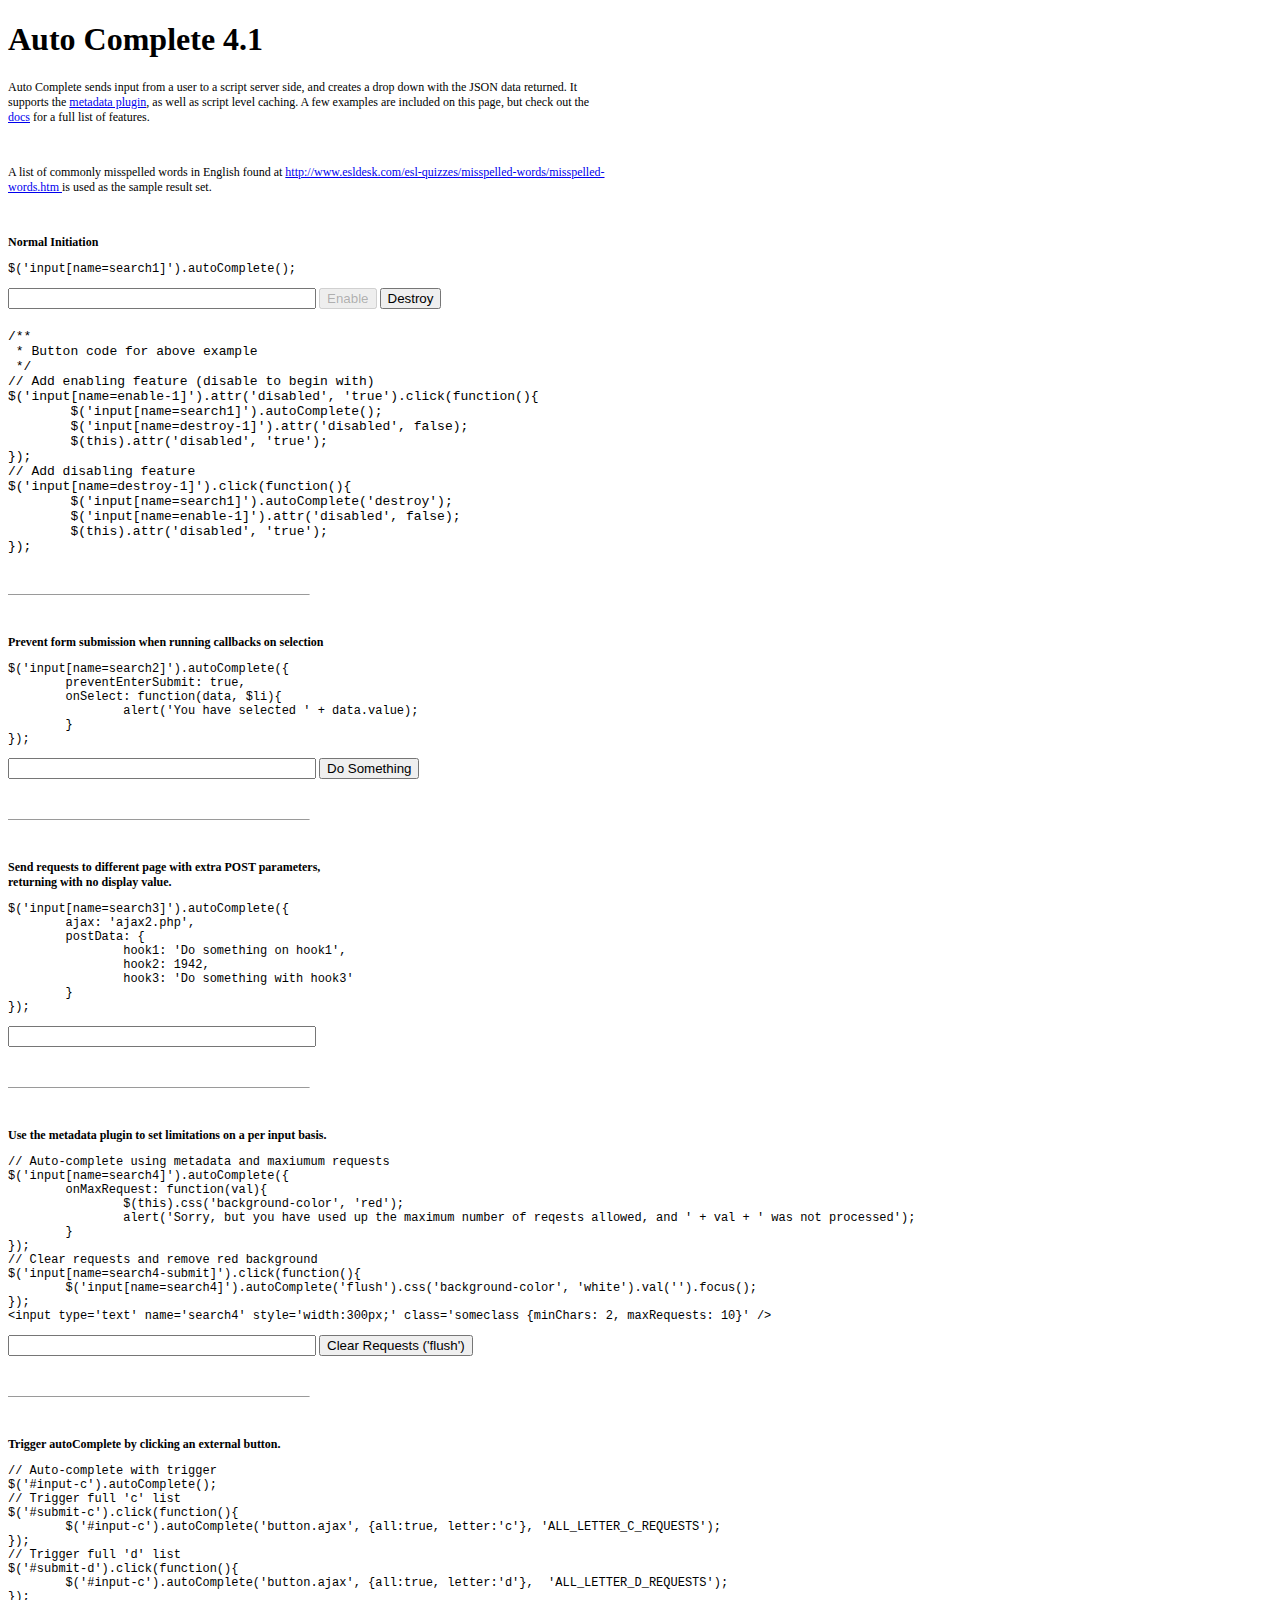
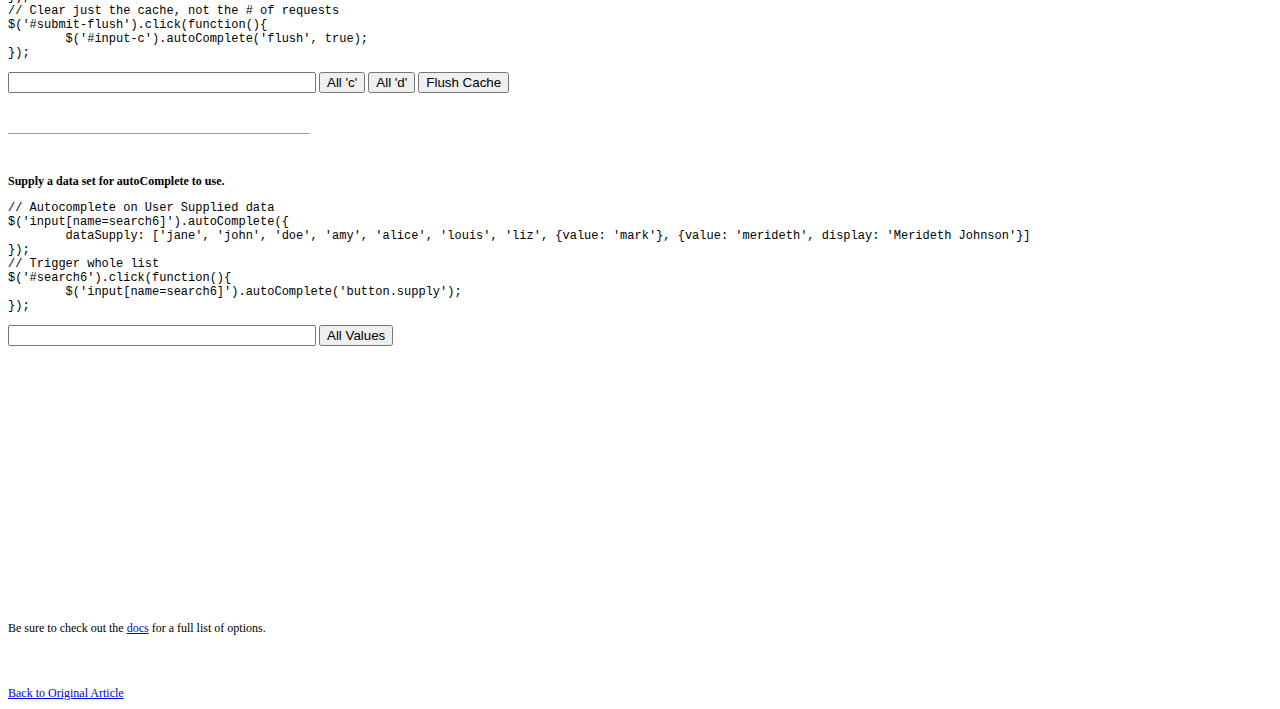
<file: index.html>
<!DOCTYPE html PUBLIC "-//W3C//DTD XHTML 1.0 Transitional//EN"
	 "http://www.w3.org/TR/xhtml1/DTD/xhtml1-transitional.dtd">

<html xmlns="http://www.w3.org/1999/xhtml" xml:lang="en" lang="en">
<head>
	<title>Auto Complete 4.1</title>
	<script type='text/javascript' src='jquery-1.3.2.js'></script>
	<script type='text/javascript' src='jquery.metadata.js'></script>
	<script type='text/javascript' src='jquery.auto-complete.js'></script>
	<link rel='stylesheet' type='text/css' href='jquery.auto-complete.css' />
<style type='text/css'>
body > div {
	font-size: 9pt;
	width: 600px;
}
</style>
<script type='text/javascript'>
$(document).ready(function(){
	// Normal Auto-complete initiation
	$('input[name=search1]').autoComplete();

	// Add enabling feature (disable to begin with)
	$('input[name=enable-1]').attr('disabled', 'true').click(function(){
		$('input[name=search1]').autoComplete();
		$('input[name=destroy-1]').attr('disabled', false);
		$(this).attr('disabled', 'true');
	});
	// Add disabling feature
	$('input[name=destroy-1]').click(function(){
		$('input[name=search1]').autoComplete('destroy');
		$('input[name=enable-1]').attr('disabled', false);
		$(this).attr('disabled', 'true');
	});



	// Auto-complete preventing form submission, and firing onSelect function
	$('input[name=search2]').autoComplete({
		preventEnterSubmit: true,
		onSelect: function(data){
			alert('You have selected ' + data.value);
		}
	});



	// Auto-complete using seperate ajax script/post values
	$('input[name=search3]').autoComplete({
		ajax: 'ajax2.php',
		postData: {
			hook1: 'Do something on hook1',
			hook2: 1942,
			hook3: 'Do something with hook3'
		}
	});



	// Auto-complete using metadata and maxiumum requests
	$('input[name=search4]').autoComplete({
		onMaxRequest: function(val){
			$(this).css('background-color', 'red');
			alert('Sorry, but you have used up the maximum number of reqests allowed, and ' + val + ' was not processed');
		}
	});
	// Clear requests and remove red background
	$('input[name=search4-submit]').click(function(){
		$('input[name=search4]').autoComplete('flush').css('background-color', 'white').val('').focus();
	});



	// Auto-complete with trigger
	$('#input-c').autoComplete();
	// Trigger full 'c' list
	$('#submit-c').click(function(){
		$('#input-c').autoComplete('button.ajax', {all:true, letter:'c'}, 'ALL_LETTER_C_REQUESTS');
	});
	// Trigger full 'd' list
	$('#submit-d').click(function(){
		$('#input-c').autoComplete('button.ajax', {all:true, letter:'d'},  'ALL_LETTER_D_REQUESTS');
	});
	// Clear just the cache, not the # of requests
	$('#submit-flush').click(function(){
		$('#input-c').autoComplete('flush', true);
	});



	// Autocomplete on User Supplied data
	$('input[name=search6]').autoComplete({
		dataSupply: ['jane', 'john', 'doe', 'amy', 'alice', 'louis', 'liz', {value: 'mark'}, {value: 'merideth', display: 'Merideth Johnson'}]
	});
	// Trigger whole list
	$('#search6').click(function(){
		$('input[name=search6]').autoComplete('button.supply');
	});
});
</script>
</head>
<body>

<!--
Auto Complete 4.1
October 5, 2009
Corey Hart @ http://www.codenothing.com
-->

<h1>Auto Complete 4.1</h1>


<div>
Auto Complete sends input from a user to a script server side, and creates a drop down with the
JSON data returned. It supports the <a href='http://docs.jquery.com/Plugins/Metadata'>metadata plugin</a>, 
as well as script level caching. A few examples are included on this page, but check out the <a href='docs.html'>docs</a> 
for a full list of features.
</div>

<div style='margin-top:40px;'>
A list of commonly misspelled words in English found at 
<a href='http://www.esldesk.com/esl-quizzes/misspelled-words/misspelled-words.htm'>
	http://www.esldesk.com/esl-quizzes/misspelled-words/misspelled-words.htm
</a>
is used as the sample result set.
</div>


<div style='margin:40px 0 0 0;'>
<b>Normal Initiation</b>
<pre>
$('input[name=search1]').autoComplete();
</pre>
<input type='text' name='search1' style='width:300px;' />
<input type='submit' name='enable-1' value='Enable' />
<input type='submit' name='destroy-1' value='Destroy' />
</div>

<pre style='margin: 20px 0 40px 0;'>
/**
 * Button code for above example
 */
// Add enabling feature (disable to begin with)
$('input[name=enable-1]').attr('disabled', 'true').click(function(){
	$('input[name=search1]').autoComplete();
	$('input[name=destroy-1]').attr('disabled', false);
	$(this).attr('disabled', 'true');
});
// Add disabling feature
$('input[name=destroy-1]').click(function(){
	$('input[name=search1]').autoComplete('destroy');
	$('input[name=enable-1]').attr('disabled', false);
	$(this).attr('disabled', 'true');
});
</pre>


<hr size='1' width='300px;' align='left' />


<div style='margin:40px 0;'>
<b>Prevent form submission when running callbacks on selection</b>
<pre>
$('input[name=search2]').autoComplete({
	preventEnterSubmit: true,
	onSelect: function(data, $li){
		alert('You have selected ' + data.value);
	}
});
</pre>
<form action='index.html' method='GET'>
<input type='text' name='search2' style='width:300px;' />
<input type='submit' value='Do Something' />
</form>
</div>


<hr size='1' width='300px;' align='left' />


<div style='margin:40px 0;'>
<b>Send requests to different page with extra POST parameters,<br>returning with no display value.</b>
<pre>
$('input[name=search3]').autoComplete({
	ajax: 'ajax2.php',
	postData: {
		hook1: 'Do something on hook1',
		hook2: 1942,
		hook3: 'Do something with hook3'
	}
});
</pre>
<input type='text' name='search3' style='width:300px;' />
</div>



<hr size='1' width='300px;' align='left' />



<div style='margin:40px 0;'>
<b>Use the metadata plugin to set limitations on a per input basis.</b>
<pre>
// Auto-complete using metadata and maxiumum requests
$('input[name=search4]').autoComplete({
	onMaxRequest: function(val){
		$(this).css('background-color', 'red');
		alert('Sorry, but you have used up the maximum number of reqests allowed, and ' + val + ' was not processed');
	}
});
// Clear requests and remove red background
$('input[name=search4-submit]').click(function(){
	$('input[name=search4]').autoComplete('flush').css('background-color', 'white').val('').focus();
});
&lt;input type='text' name='search4' style='width:300px;' class='someclass {minChars: 2, maxRequests: 10}' /&gt;
</pre>
<input type='text' name='search4' style='width:300px;' class='someclass {minChars: 2, maxRequests: 10}' />
<input type='submit' name='search4-submit' value="Clear Requests ('flush')" />
</div>



<hr size='1' width='300px;' align='left' />



<div style='margin:40px 0;'>
<b>Trigger autoComplete by clicking an  external button.</b>
<pre>
// Auto-complete with trigger
$('#input-c').autoComplete();
// Trigger full 'c' list
$('#submit-c').click(function(){
	$('#input-c').autoComplete('button.ajax', {all:true, letter:'c'}, 'ALL_LETTER_C_REQUESTS');
});
// Trigger full 'd' list
$('#submit-d').click(function(){
	$('#input-c').autoComplete('button.ajax', {all:true, letter:'d'},  'ALL_LETTER_D_REQUESTS');
});
// Clear just the cache, not the # of requests
$('#submit-flush').click(function(){
	$('#input-c').autoComplete('flush', true);
});
</pre>
<input type='text' style='width:300px;' id='input-c' name='search5' />
<input type='submit' id='submit-c' value="All 'c'" />
<input type='submit' id='submit-d' value="All 'd'" />
<input type='submit' id='submit-flush' value="Flush Cache" />
</div>



<hr size='1' width='300px;' align='left' />



<div style='margin:40px 0;'>
<b>Supply a data set for autoComplete to use.</b>
<pre>
// Autocomplete on User Supplied data
$('input[name=search6]').autoComplete({
	dataSupply: ['jane', 'john', 'doe', 'amy', 'alice', 'louis', 'liz', {value: 'mark'}, {value: 'merideth', display: 'Merideth Johnson'}]
});
// Trigger whole list
$('#search6').click(function(){
	$('input[name=search6]').autoComplete('button.supply');
});
</pre>
<input type='text' style='width:300px;' name='search6' />
<input type='submit' id='search6' value="All Values" />
</div>




<div style='margin-top:275px;'>
Be sure to check out the <a href='docs.html'>docs</a> for a full list of options.
<br clear='all' />
</div>


<div style='margin-top:50px;'>
	<a href='http://www.codenothing.com/archives/jquery/auto-complete/'>Back to Original Article</a>
</div>


</body>
</html>
</file>
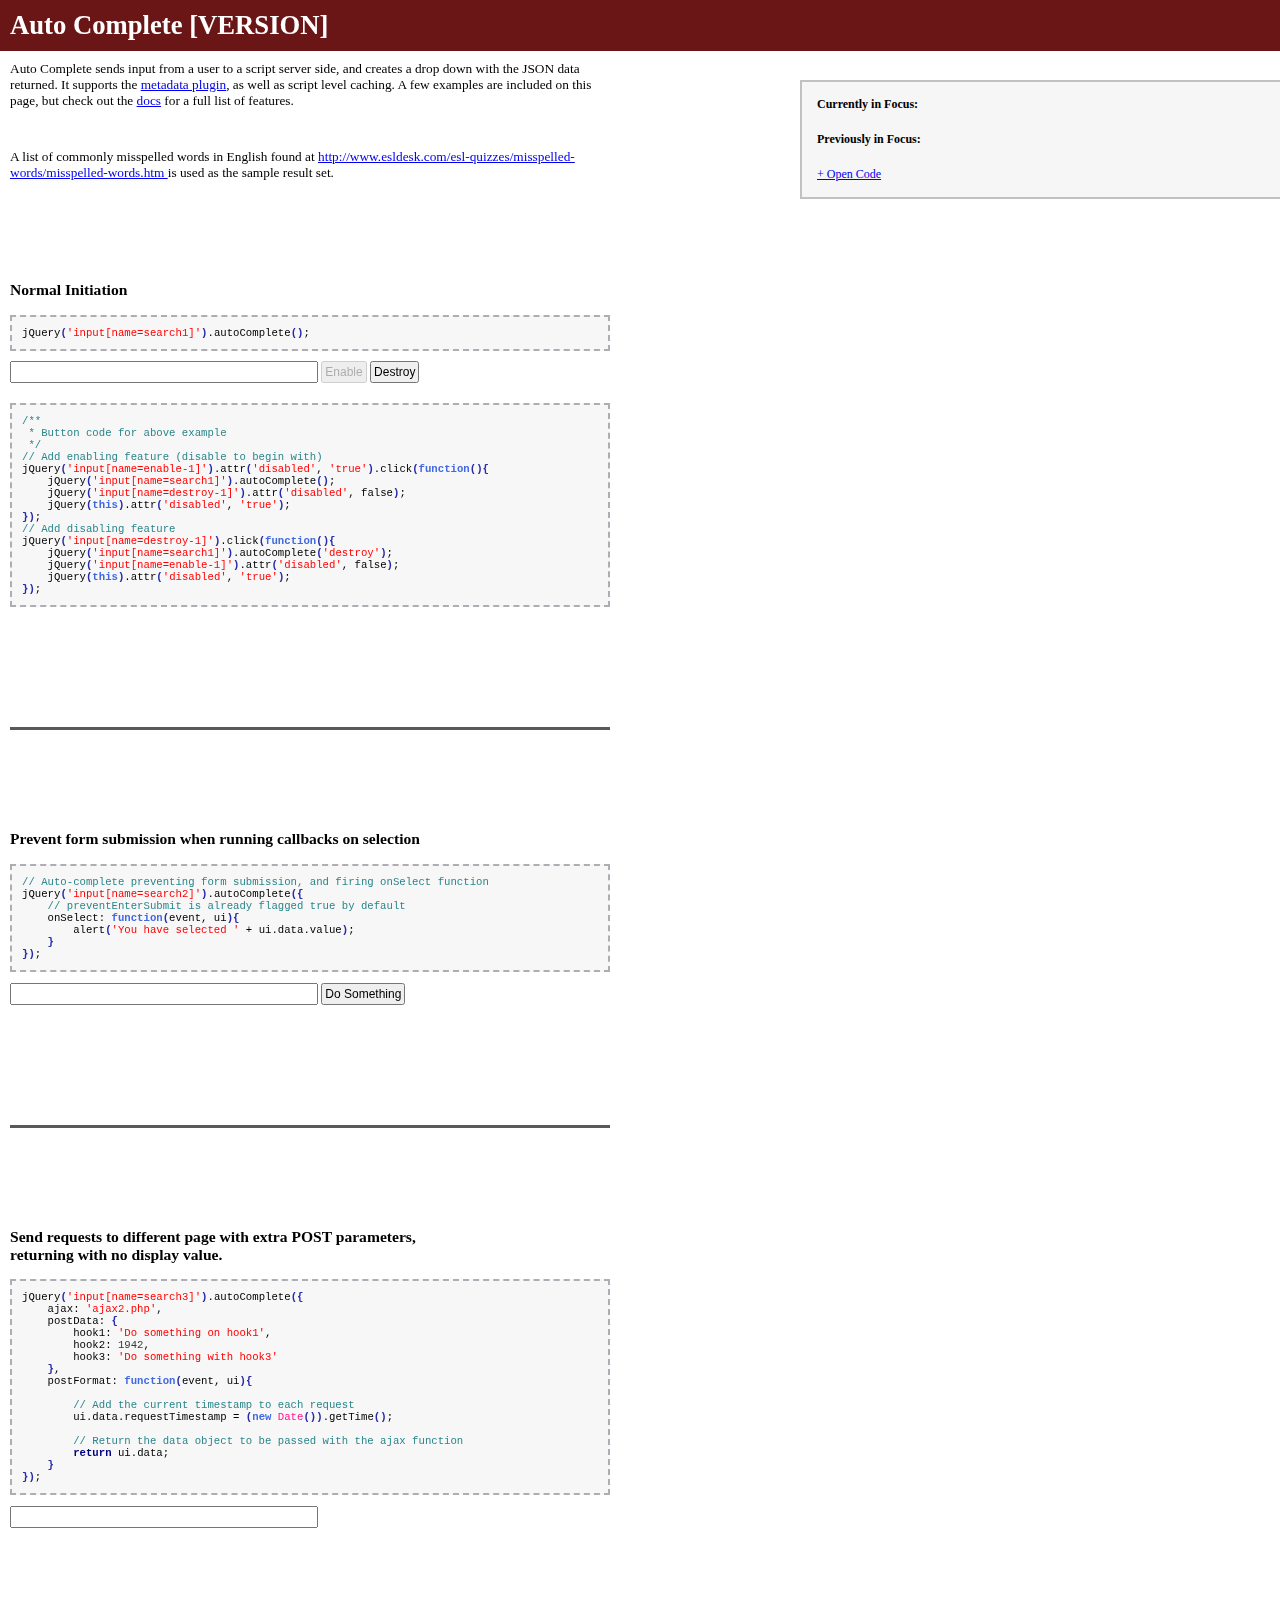
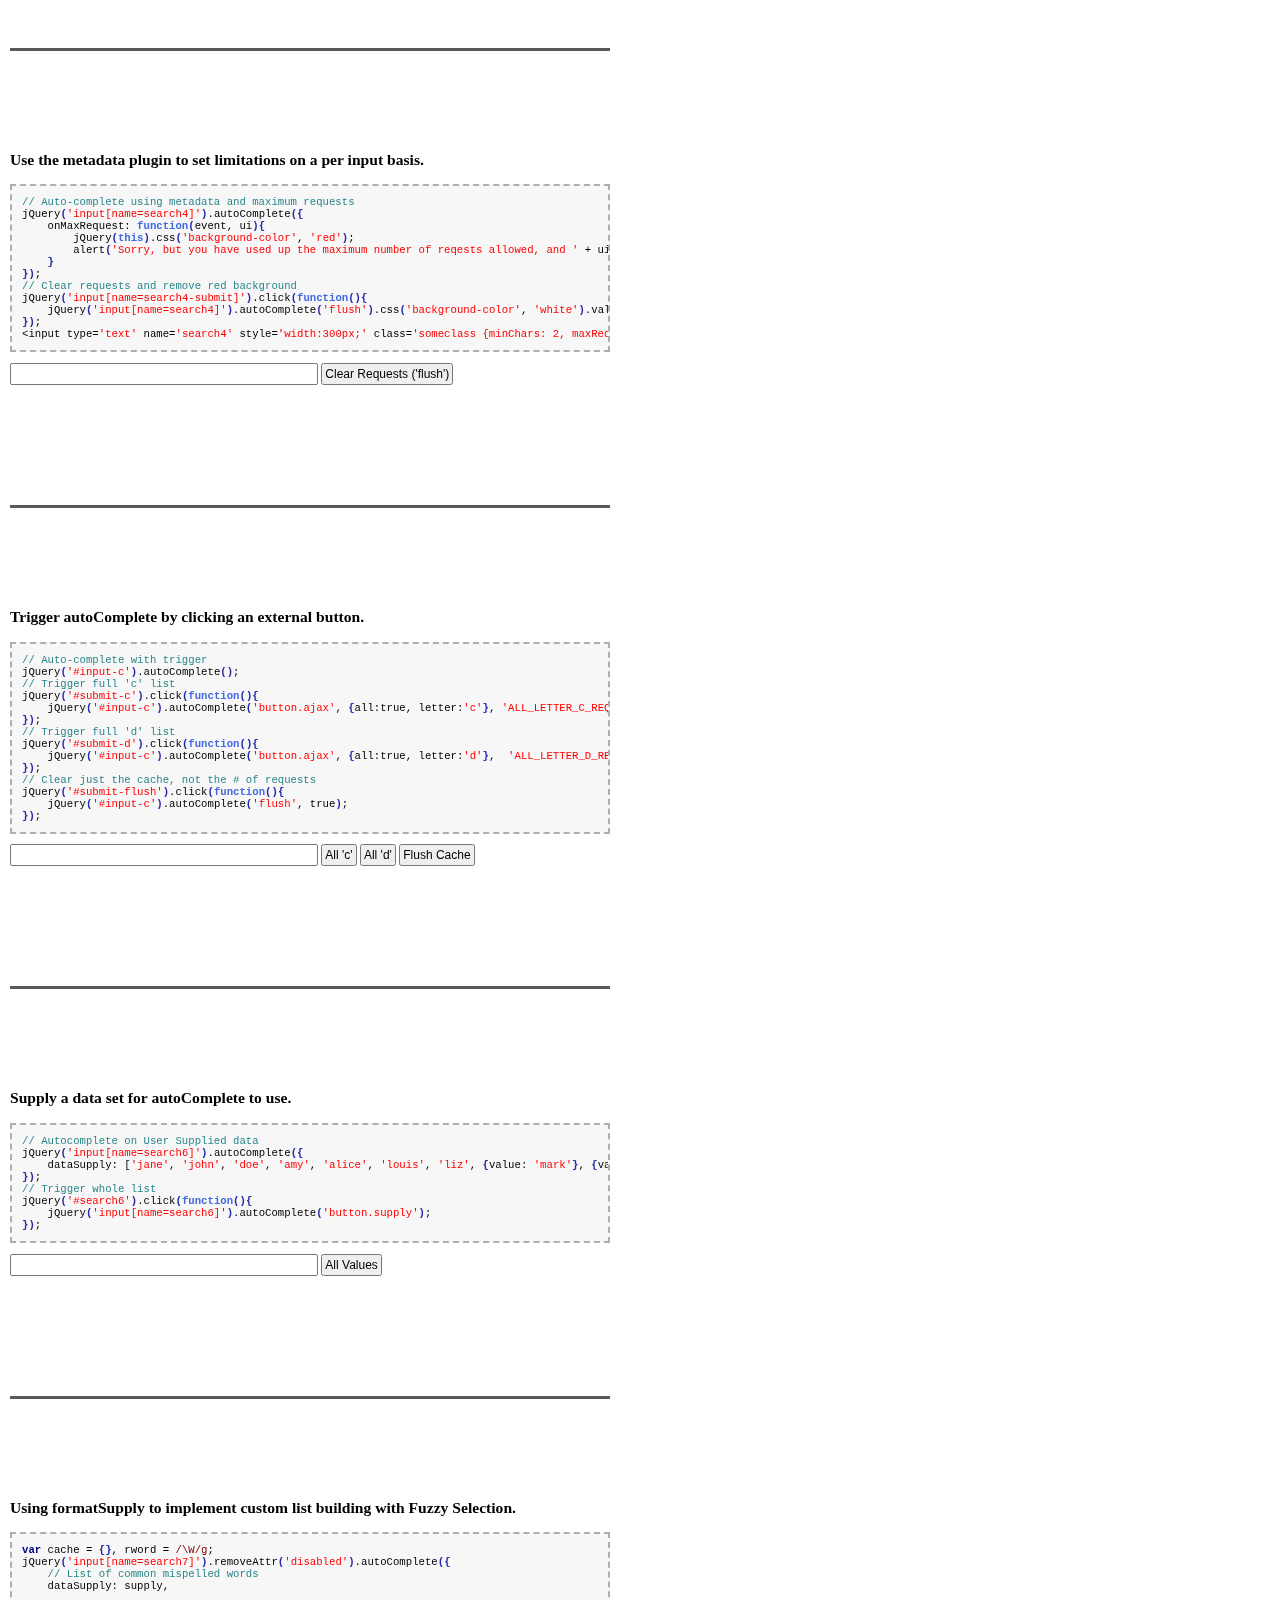
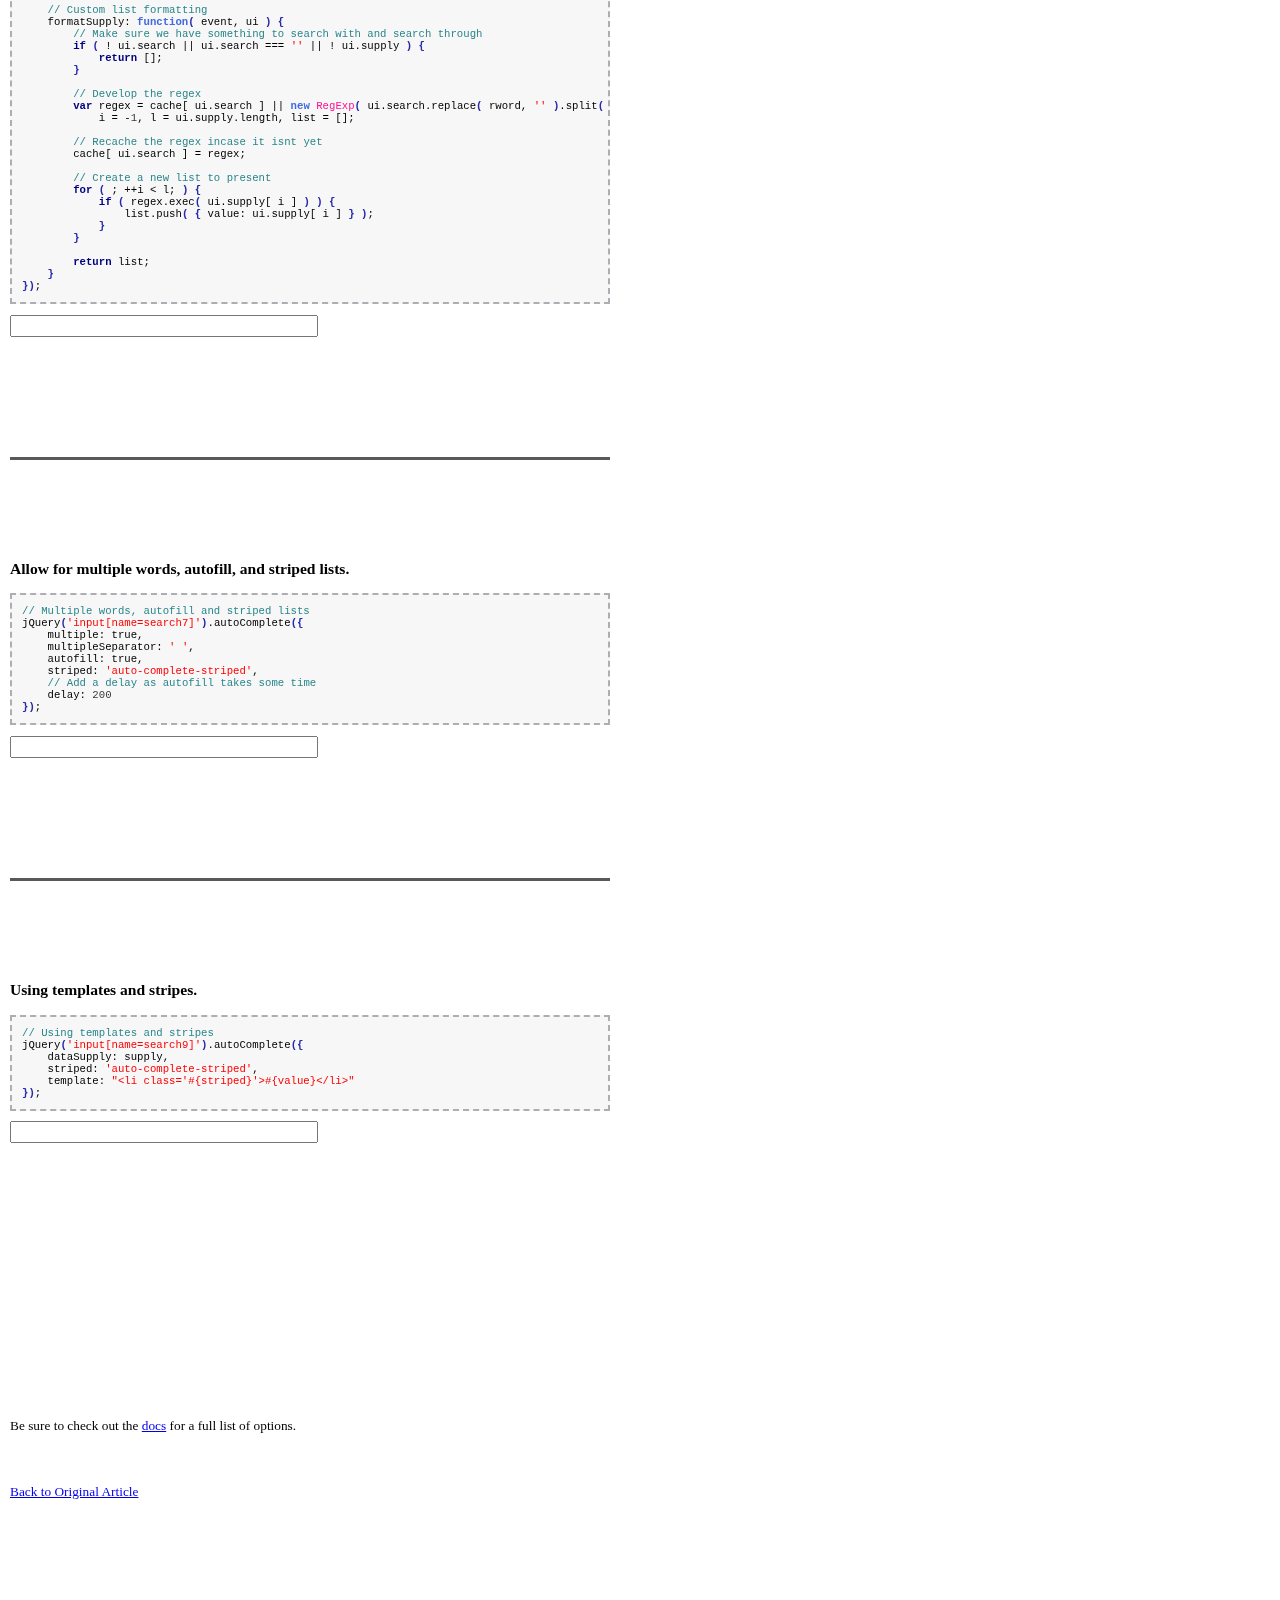
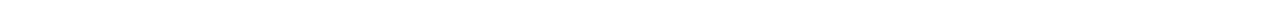
<file: demo/index.html>
<!DOCTYPE html>
<html xmlns="http://www.w3.org/1999/xhtml" xml:lang="en" lang="en">
<head>
	<title>Auto Complete [VERSION]</title>
	<script type='text/javascript' src='../jquery/jquery-1.4.2.js'></script>
	<script type='text/javascript' src='../jquery/jquery.metadata.js'></script>
	<script type='text/javascript' src='../jquery/jquery.chili.js'></script>
	<script type='text/javascript' src='../jquery/jquery.chili.recipes.js'></script>
	<script type='text/javascript' src='../src/jquery.auto-complete.js'></script>
	<script type='text/javascript' src='js.js'></script>
	<link rel='stylesheet' type='text/css' href='../src/jquery.auto-complete.css' />
	<link rel='stylesheet' type='text/css' href='styles.css' />
</head>
<body>

<!--
Auto Complete [VERSION]
[DATE]
Corey Hart @ http://www.codenothing.com
-->

<h1>Auto Complete [VERSION]</h1>


<div class='content'>
	Auto Complete sends input from a user to a script server side, and creates a drop down with the
	JSON data returned. It supports the <a href='http://docs.jquery.com/Plugins/Metadata'>metadata plugin</a>, 
	as well as script level caching. A few examples are included on this page, but check out the <a href='../docs/'>docs</a> 
	for a full list of features.
</div>

<div style='margin-top:40px;' class='content'>
	A list of commonly misspelled words in English found at 
	<a href='http://www.esldesk.com/esl-quizzes/misspelled-words/misspelled-words.htm'>
		http://www.esldesk.com/esl-quizzes/misspelled-words/misspelled-words.htm
	</a>
	is used as the sample result set.
</div>



<!-- Floating Info -->
<div id='AutoCompleteFocus'>
	<div class='current'>
		<b>Currently in Focus:</b>&nbsp;&nbsp;<span></span>
	</div>
	<div class='previous'>
		<b>Previously in Focus:</b> <span></span>
	</div>
	<a href='#'>+ Open Code</a>
<pre class='js'>
var $div = jQuery('#AutoCompleteFocus');
jQuery.autoComplete.focus = function(){
	var focus = jQuery.autoComplete.getFocus( true ), previous = jQuery.autoComplete.getPrevious( true );
	$div.find('.current span').html(
		focus.length ? 'name=' + focus.attr('name') + "'" : 'Nothing in Focus'
	);
	$div.find('.previous span').html(
		previous.length ? 'name=' + previous.attr('name') + "'" : 'Nothing previously in focus'
	);
};
</pre>
</div>




<h3 class='first'>Normal Initiation</h3>

<pre class='js'>
jQuery('input[name=search1]').autoComplete();
</pre>

<!-- Input form -->
<input type='text' name='search1' style='width:300px;' />
<input type='submit' name='enable-1' value='Enable' />
<input type='submit' name='destroy-1' value='Destroy' />

<pre style='margin: 20px 0 40px 0;' class='js'>
/**
 * Button code for above example
 */
// Add enabling feature (disable to begin with)
jQuery('input[name=enable-1]').attr('disabled', 'true').click(function(){
	jQuery('input[name=search1]').autoComplete();
	jQuery('input[name=destroy-1]').attr('disabled', false);
	jQuery(this).attr('disabled', 'true');
});
// Add disabling feature
jQuery('input[name=destroy-1]').click(function(){
	jQuery('input[name=search1]').autoComplete('destroy');
	jQuery('input[name=enable-1]').attr('disabled', false);
	jQuery(this).attr('disabled', 'true');
});
</pre>






<h3>Prevent form submission when running callbacks on selection</h3>

<pre class='js'>
// Auto-complete preventing form submission, and firing onSelect function
jQuery('input[name=search2]').autoComplete({
	// preventEnterSubmit is already flagged true by default
	onSelect: function(event, ui){
		alert('You have selected ' + ui.data.value);
	}
});
</pre>

<form action='index.html' method='GET'>
<input type='text' name='search2' style='width:300px;' />
<input type='submit' value='Do Something' />
</form>




<h3>Send requests to different page with extra POST parameters,<br>returning with no display value.</h3>

<pre class='js'>
jQuery('input[name=search3]').autoComplete({
	ajax: 'ajax2.php',
	postData: {
		hook1: 'Do something on hook1',
		hook2: 1942,
		hook3: 'Do something with hook3'
	},
	postFormat: function(event, ui){

		// Add the current timestamp to each request
		ui.data.requestTimestamp = (new Date()).getTime();

		// Return the data object to be passed with the ajax function
		return ui.data;
	}
});
</pre>

<input type='text' name='search3' style='width:300px;' />






<h3>Use the metadata plugin to set limitations on a per input basis.</h3>

<pre class='js'>
// Auto-complete using metadata and maximum requests
jQuery('input[name=search4]').autoComplete({
	onMaxRequest: function(event, ui){
		jQuery(this).css('background-color', 'red');
		alert('Sorry, but you have used up the maximum number of reqests allowed, and ' + ui.search + ' was not processed');
	}
});
// Clear requests and remove red background
jQuery('input[name=search4-submit]').click(function(){
	jQuery('input[name=search4]').autoComplete('flush').css('background-color', 'white').val('').focus();
});
&lt;input type='text' name='search4' style='width:300px;' class='someclass {minChars: 2, maxRequests: 10}' /&gt;
</pre>

<input type='text' name='search4' style='width:300px;' class='someclass {minChars: 2, maxRequests: 10}' />
<input type='submit' name='search4-submit' value="Clear Requests ('flush')" />



<div class='hr'></div>



<h3>Trigger autoComplete by clicking an  external button.</h3>

<pre class='js'>
// Auto-complete with trigger
jQuery('#input-c').autoComplete();
// Trigger full 'c' list
jQuery('#submit-c').click(function(){
	jQuery('#input-c').autoComplete('button.ajax', {all:true, letter:'c'}, 'ALL_LETTER_C_REQUESTS');
});
// Trigger full 'd' list
jQuery('#submit-d').click(function(){
	jQuery('#input-c').autoComplete('button.ajax', {all:true, letter:'d'},  'ALL_LETTER_D_REQUESTS');
});
// Clear just the cache, not the # of requests
jQuery('#submit-flush').click(function(){
	jQuery('#input-c').autoComplete('flush', true);
});
</pre>

<input type='text' style='width:300px;' name='search5' />
<input type='submit' id='submit-c' value="All 'c'" />
<input type='submit' id='submit-d' value="All 'd'" />
<input type='submit' id='submit-flush' value="Flush Cache" />






<h3>Supply a data set for autoComplete to use.</h3>

<pre class='js'>
// Autocomplete on User Supplied data
jQuery('input[name=search6]').autoComplete({
	dataSupply: ['jane', 'john', 'doe', 'amy', 'alice', 'louis', 'liz', {value: 'mark'}, {value: 'merideth', display: 'Merideth Johnson'}]
});
// Trigger whole list
jQuery('#search6').click(function(){
	jQuery('input[name=search6]').autoComplete('button.supply');
});
</pre>

<input type='text' style='width:300px;' name='search6' />
<input type='submit' id='search6' value="All Values" />






<h3>Using formatSupply to implement custom list building with Fuzzy Selection.</h3>

<pre class='js'>
var cache = {}, rword = /\W/g;
jQuery('input[name=search7]').removeAttr('disabled').autoComplete({
	// List of common mispelled words
	dataSupply: supply,

	// Custom list formatting
	formatSupply: function( event, ui ) {
		// Make sure we have something to search with and search through
		if ( ! ui.search || ui.search === '' || ! ui.supply ) {
			return [];
		}
		
		// Develop the regex
		var regex = cache[ ui.search ] || new RegExp( ui.search.replace( rword, '' ).split( '' ).join( "\\w*" ), 'i' ),
			i = -1, l = ui.supply.length, list = [];

		// Recache the regex incase it isnt yet
		cache[ ui.search ] = regex;

		// Create a new list to present
		for ( ; ++i &lt; l; ) {
			if ( regex.exec( ui.supply[ i ] ) ) {
				list.push( { value: ui.supply[ i ] } );
			}
		}

		return list;
	}
});
</pre>

<input type='text' style='width:300px;' name='search7' disabled='disabled' />







<h3>Allow for multiple words, autofill, and striped lists.</h3>

<pre class='js'>
// Multiple words, autofill and striped lists
jQuery('input[name=search7]').autoComplete({
	multiple: true,
	multipleSeparator: ' ',
	autofill: true,
	striped: 'auto-complete-striped',
	// Add a delay as autofill takes some time
	delay: 200
});
</pre>

<input type='text' style='width:300px;' name='search8' />






<h3>Using templates and stripes.</h3>

<pre class='js'>
// Using templates and stripes
jQuery('input[name=search9]').autoComplete({
	dataSupply: supply,
	striped: 'auto-complete-striped',
	template: "&lt;li class='#{striped}'&gt;#{value}&lt;/li&gt;"
});
</pre>

<input type='text' style='width:300px;' name='search9' />




<div style='margin-top:275px;'>
Be sure to check out the <a href='../docs/'>docs</a> for a full list of options.
<br clear='all' />
</div>


<div style='margin-top:50px;'>
	<a href='http://www.codenothing.com/archives/jquery/auto-complete/'>Back to Original Article</a>
</div>


</body>
</html>
</file>
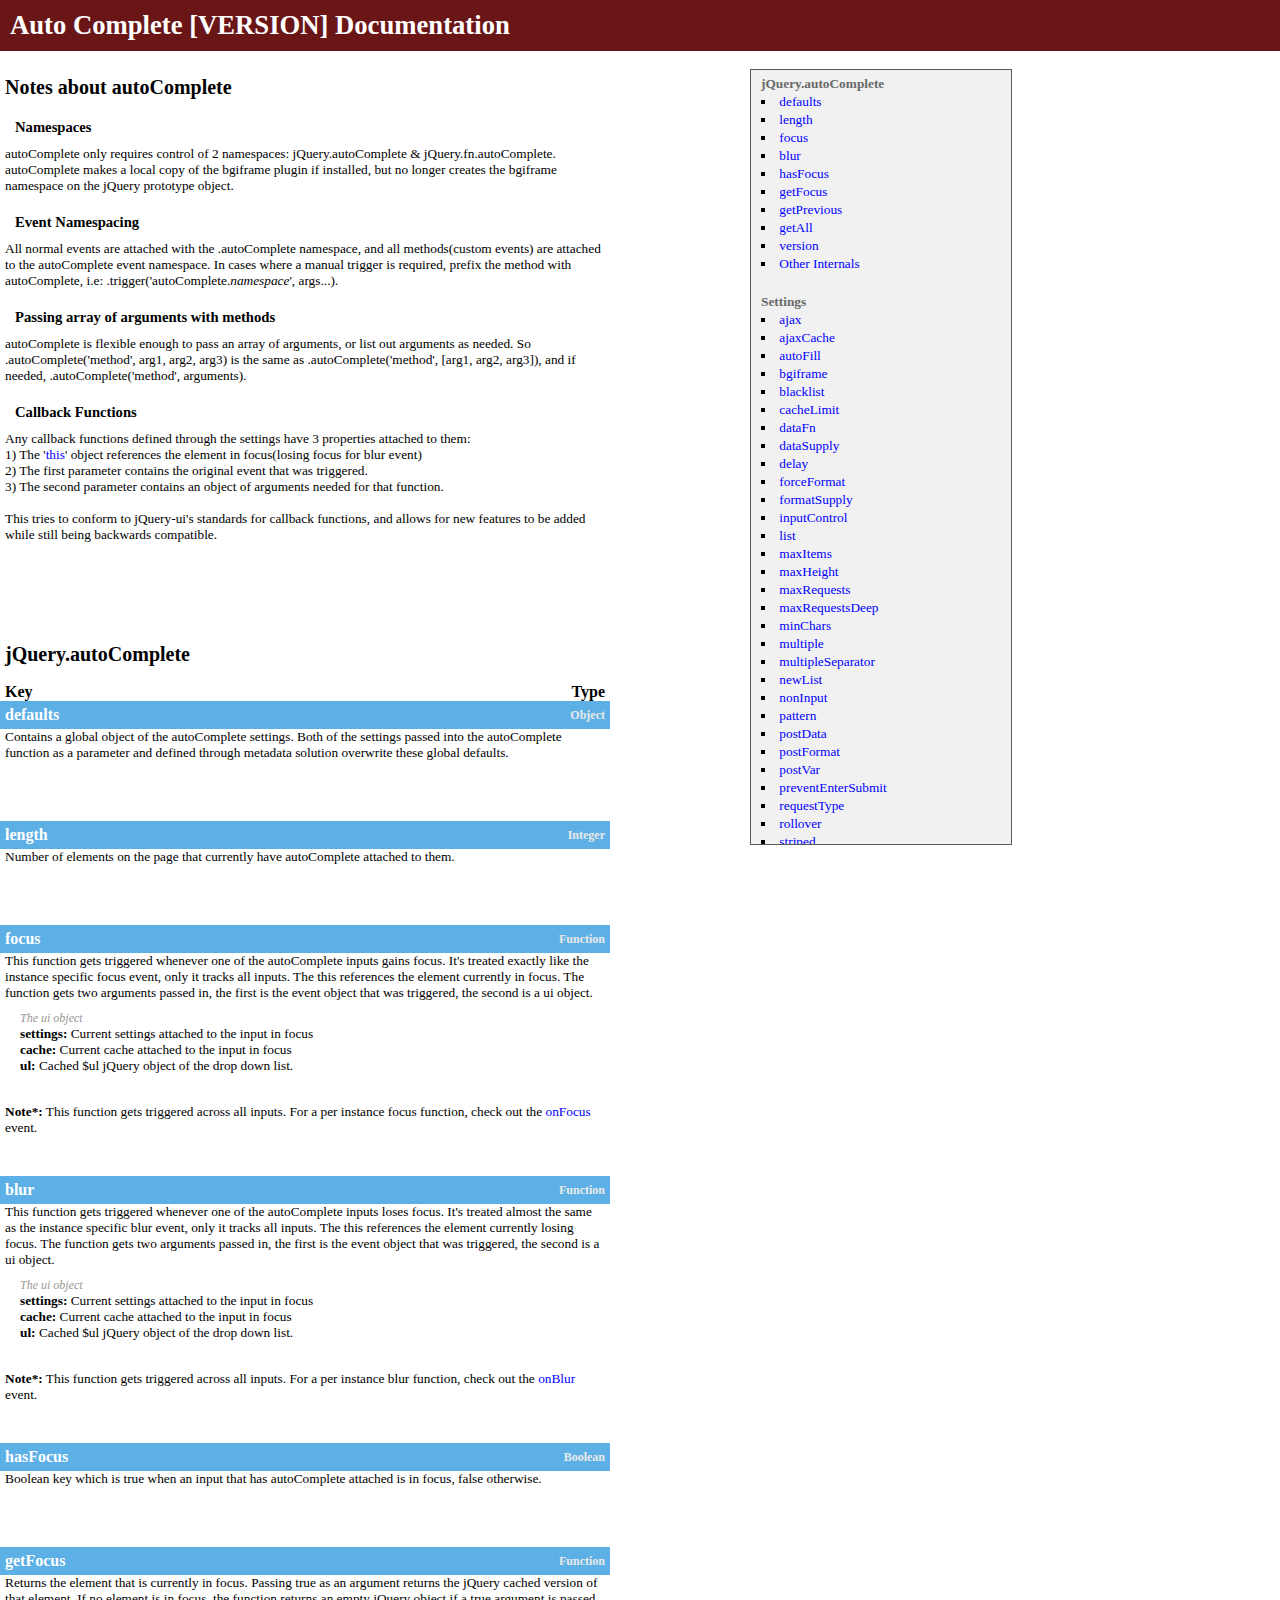
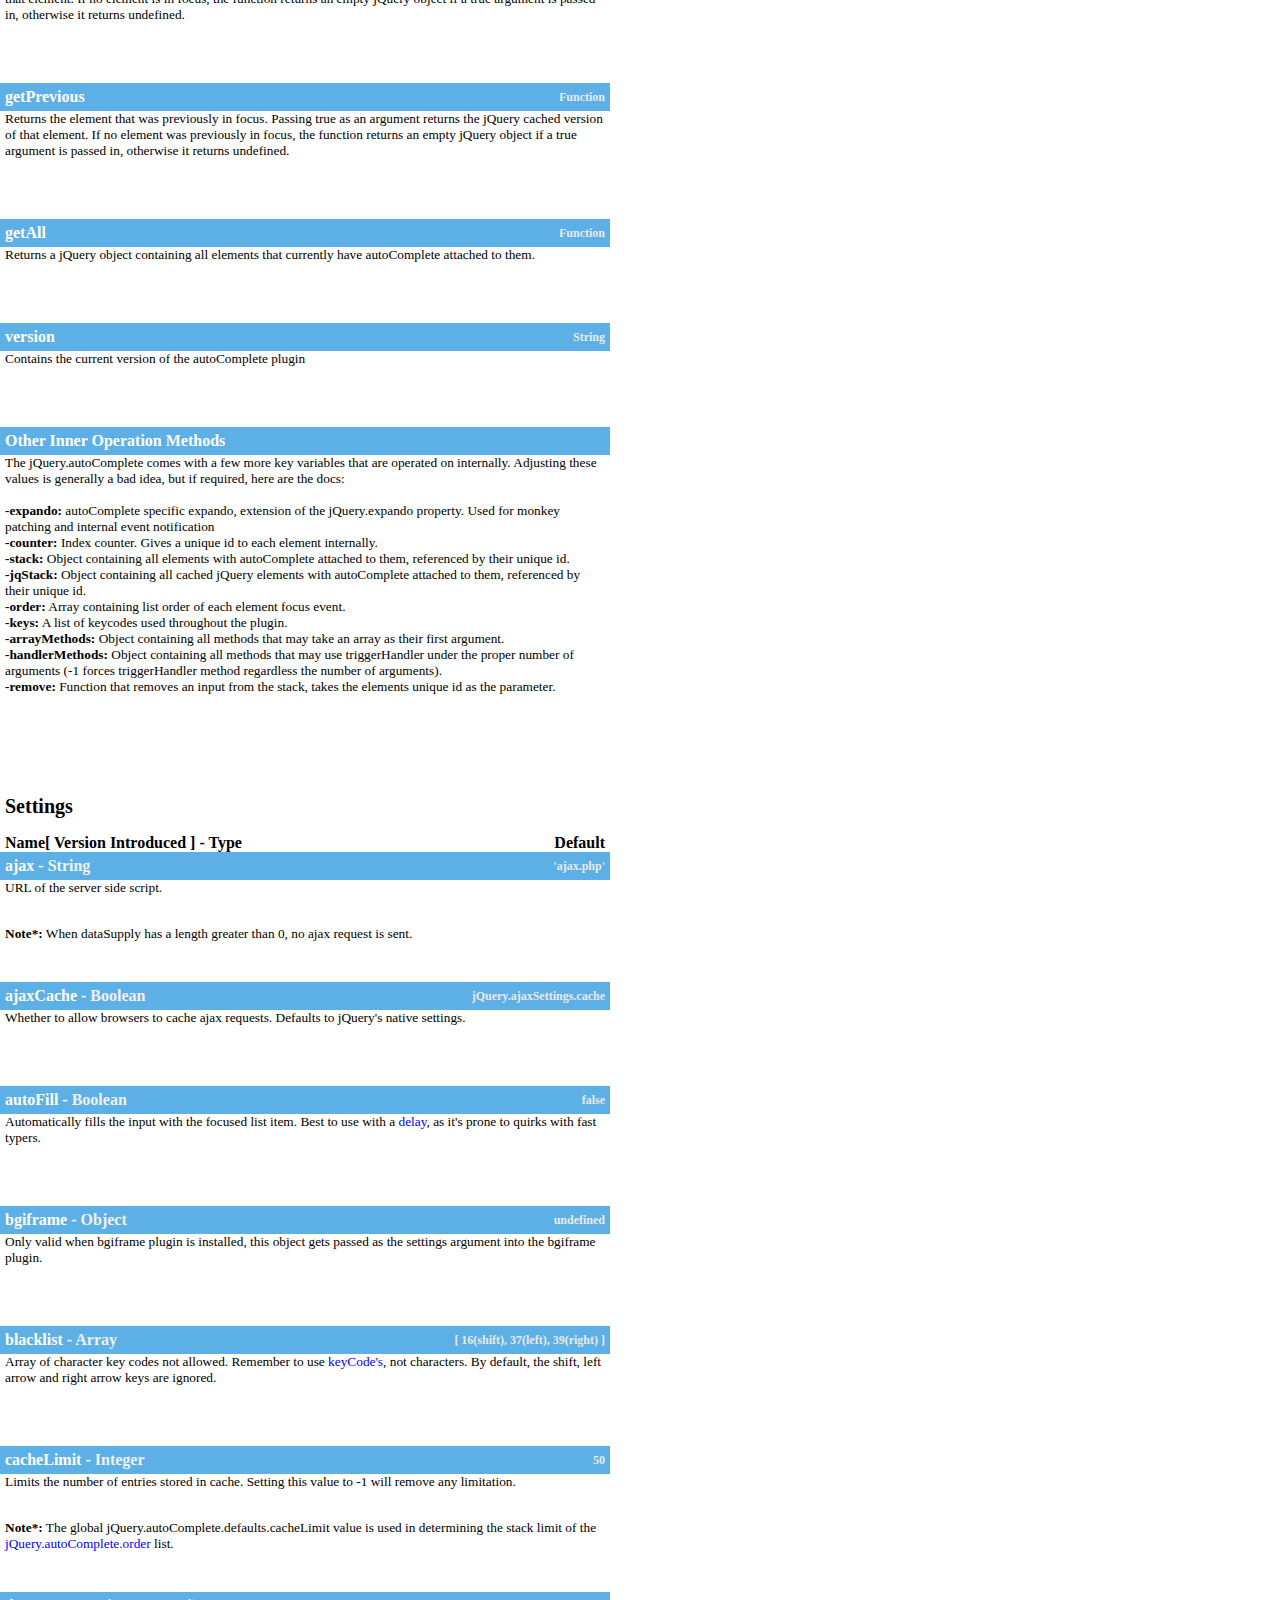
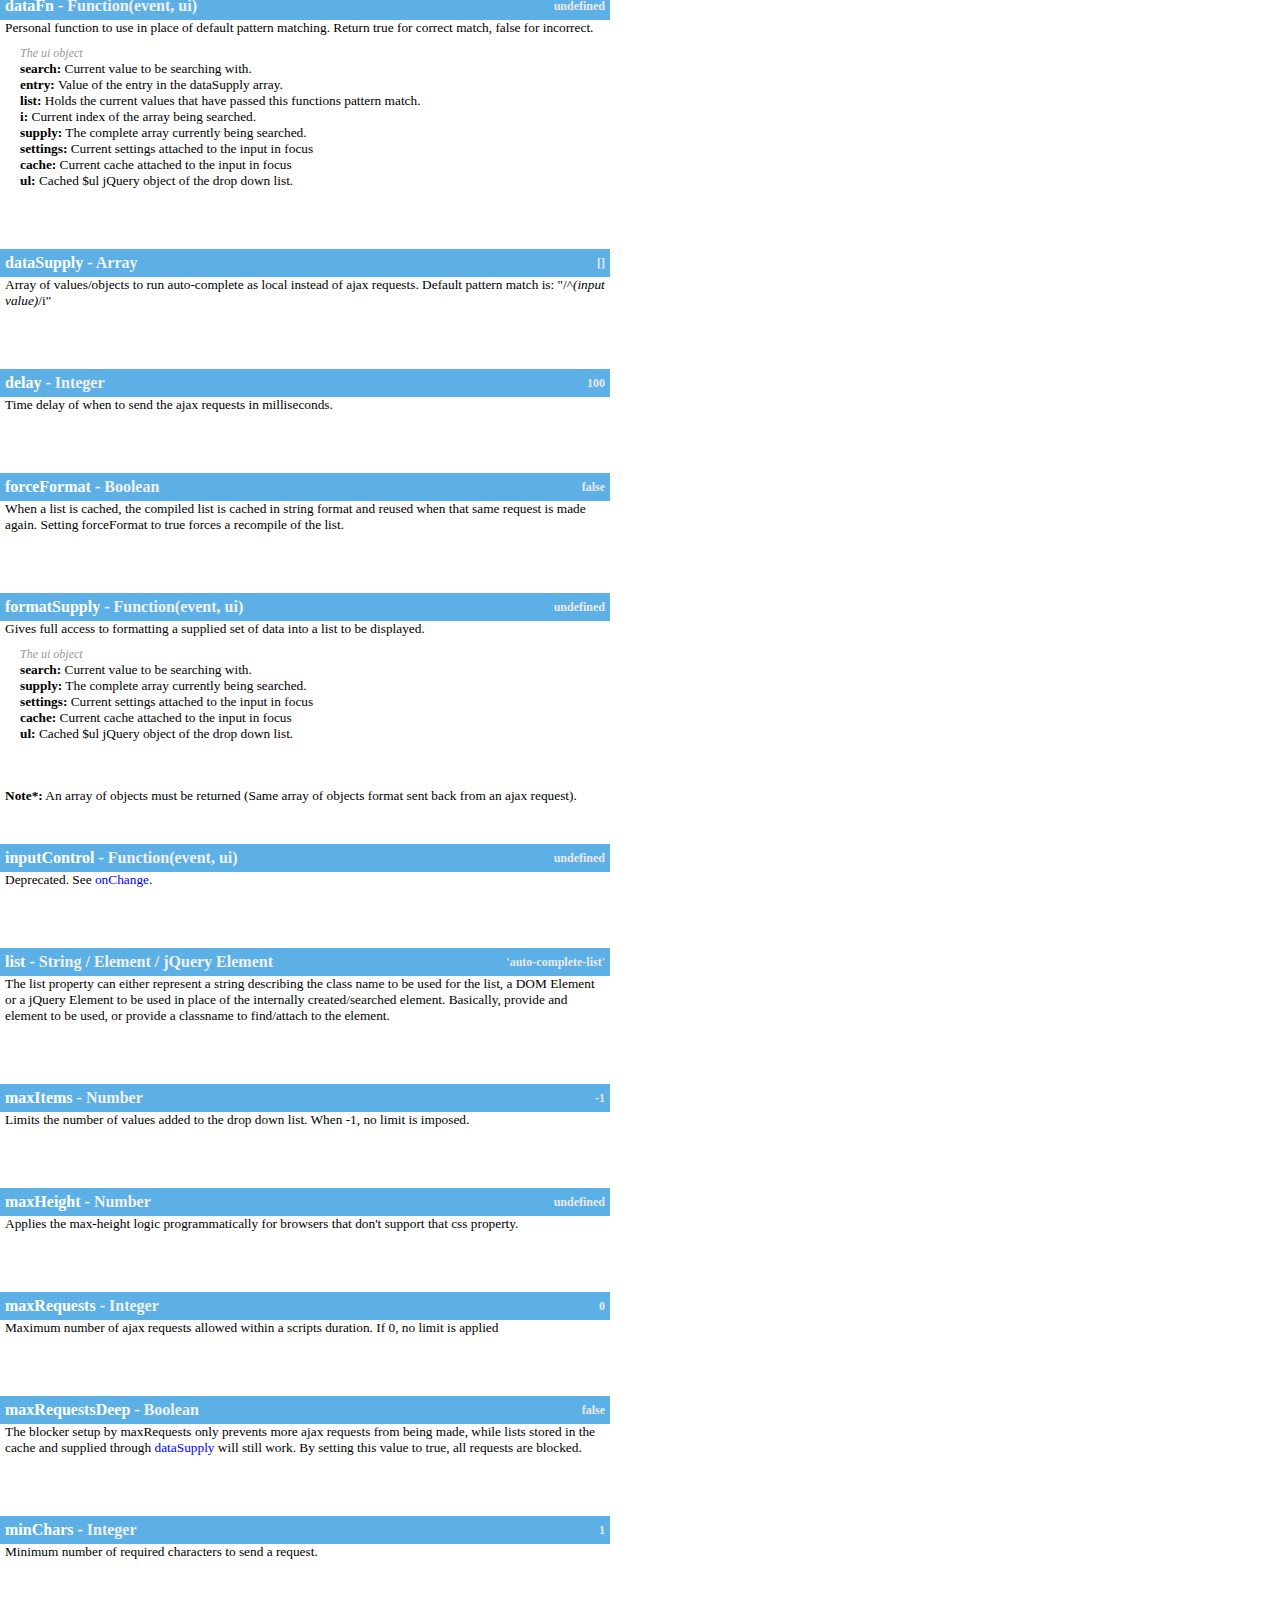
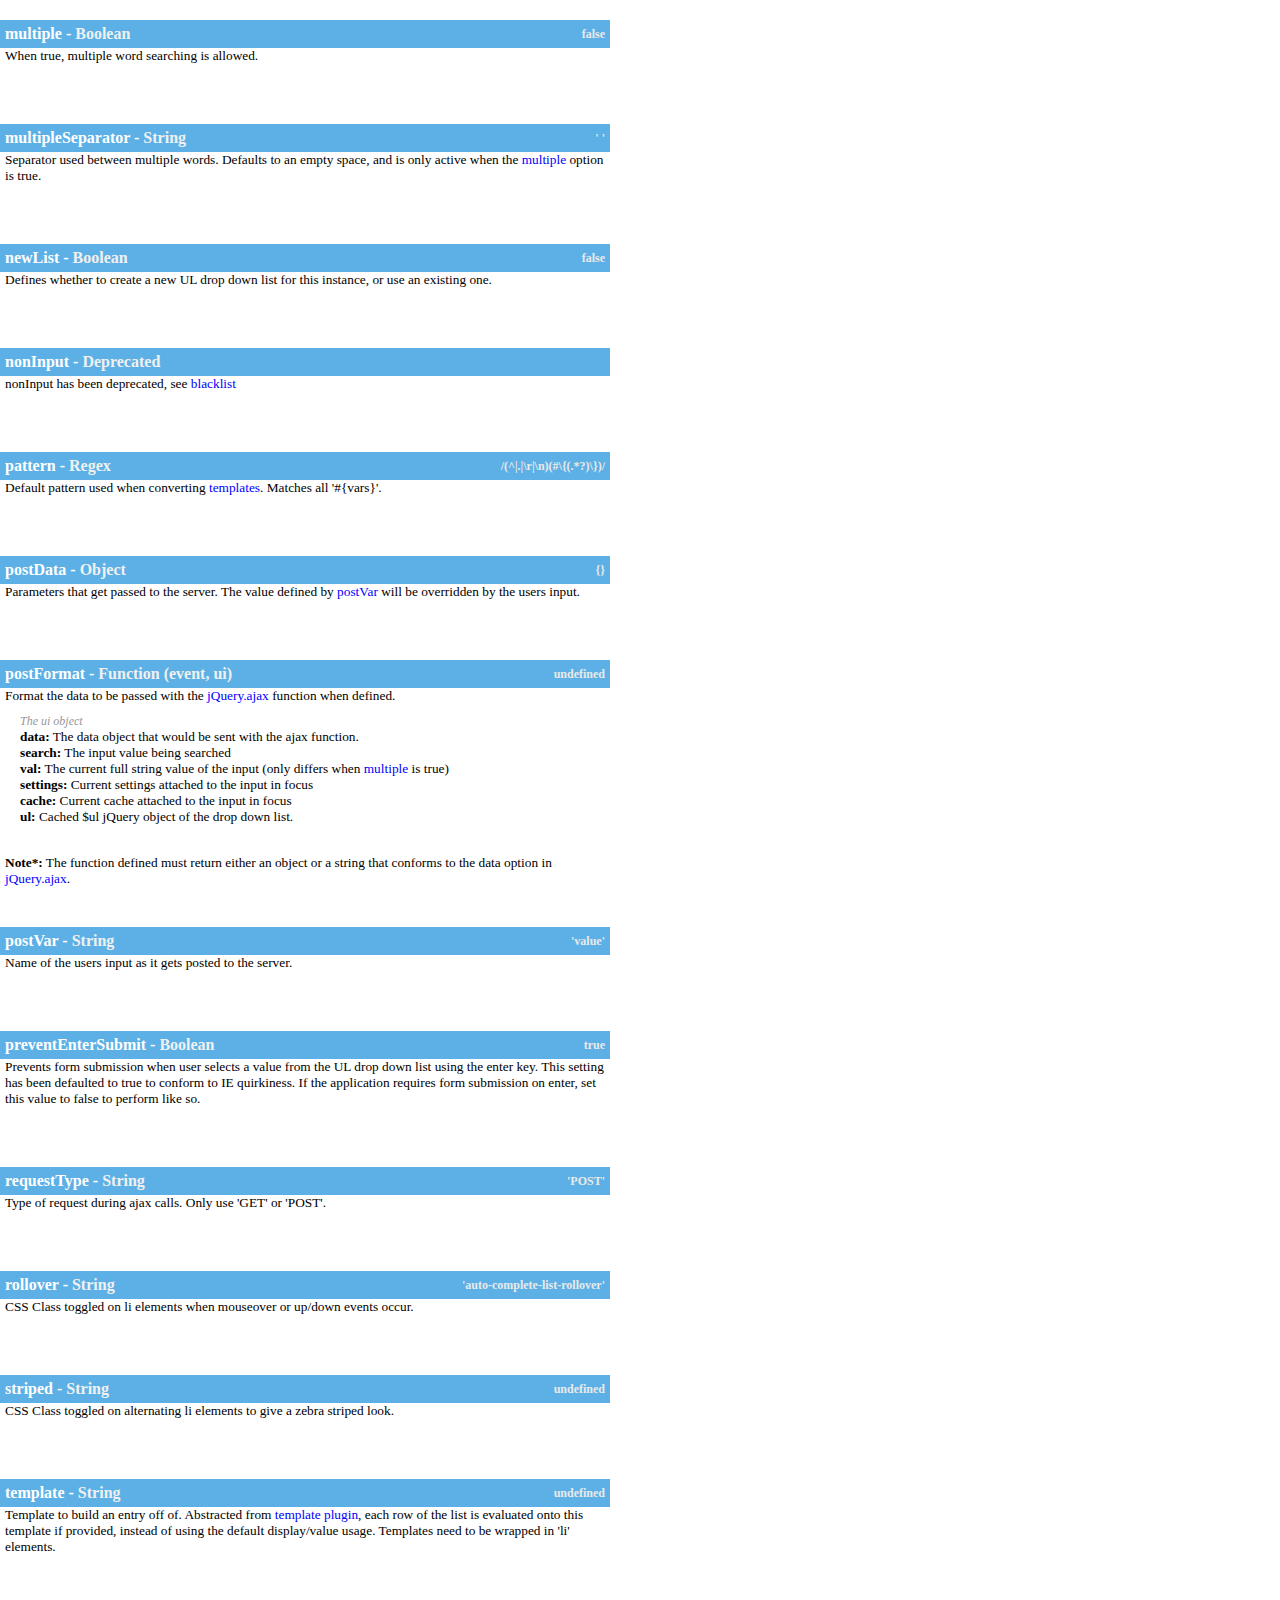
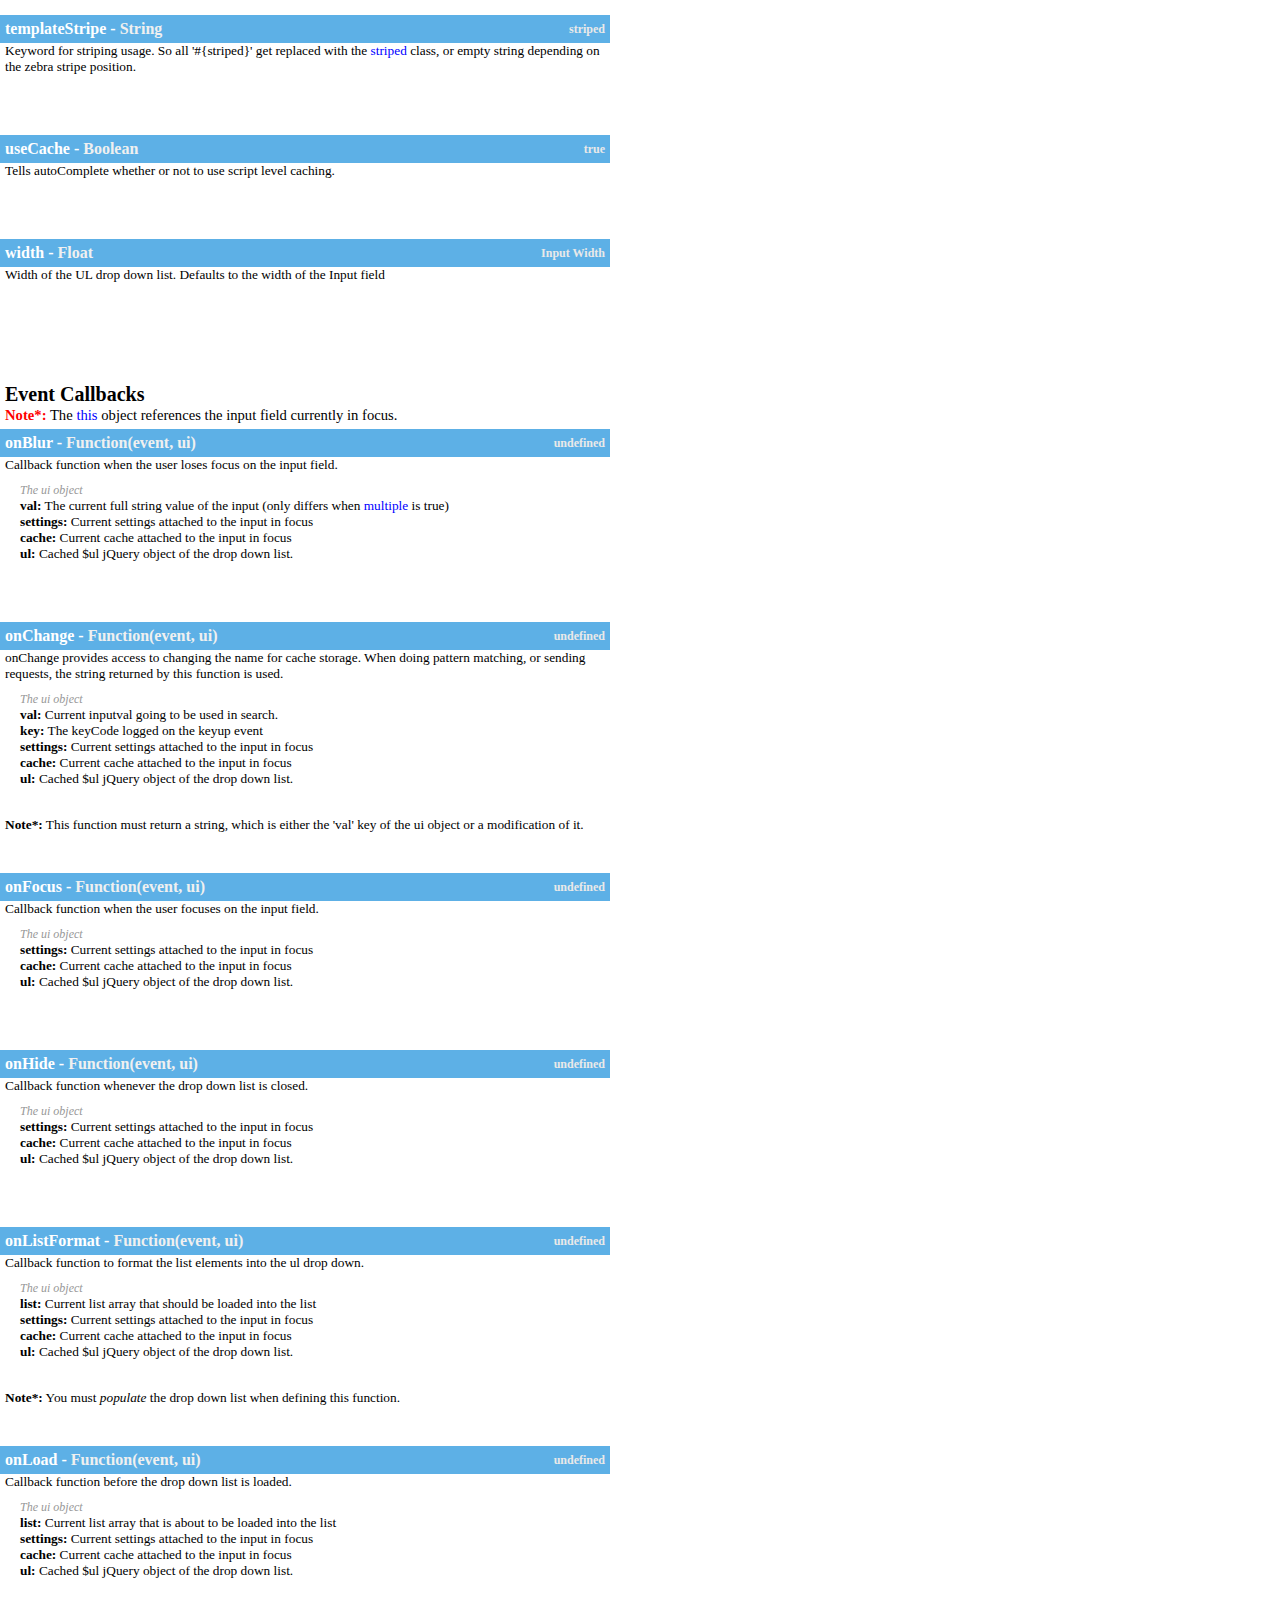
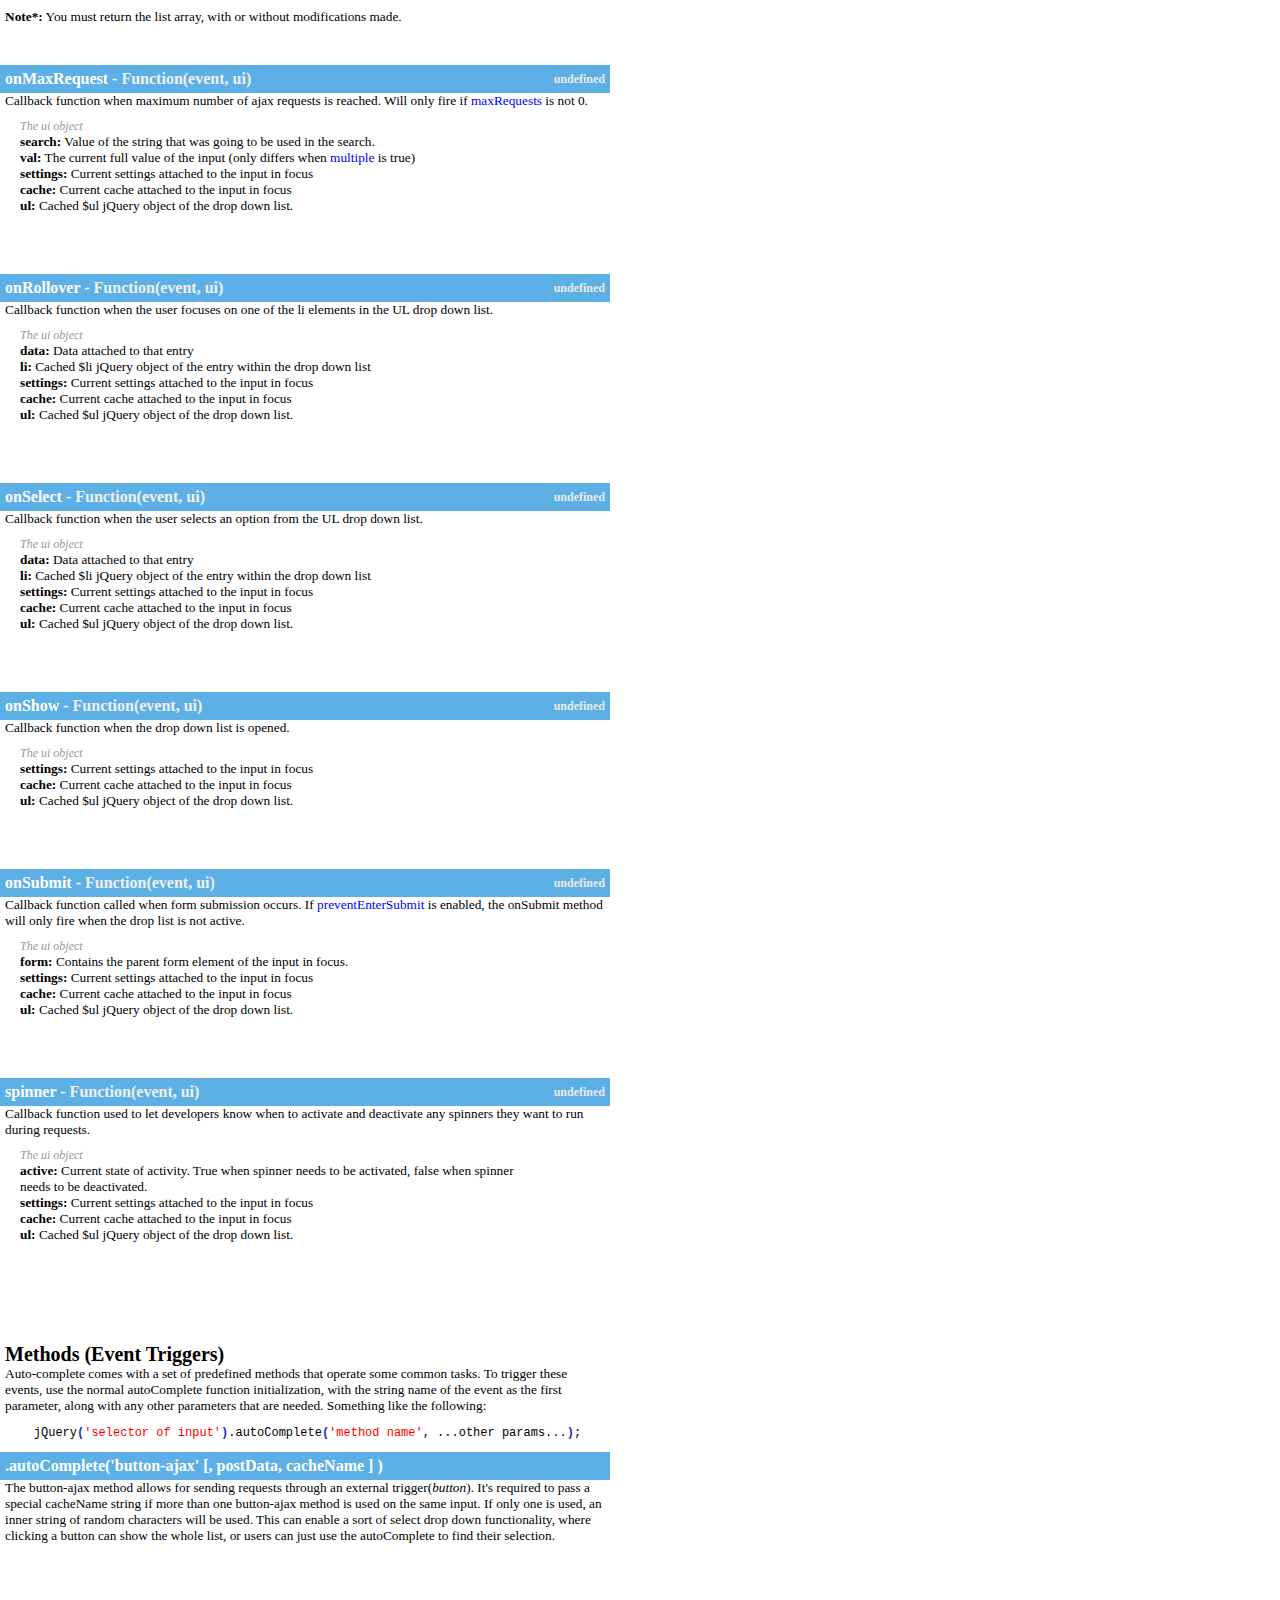
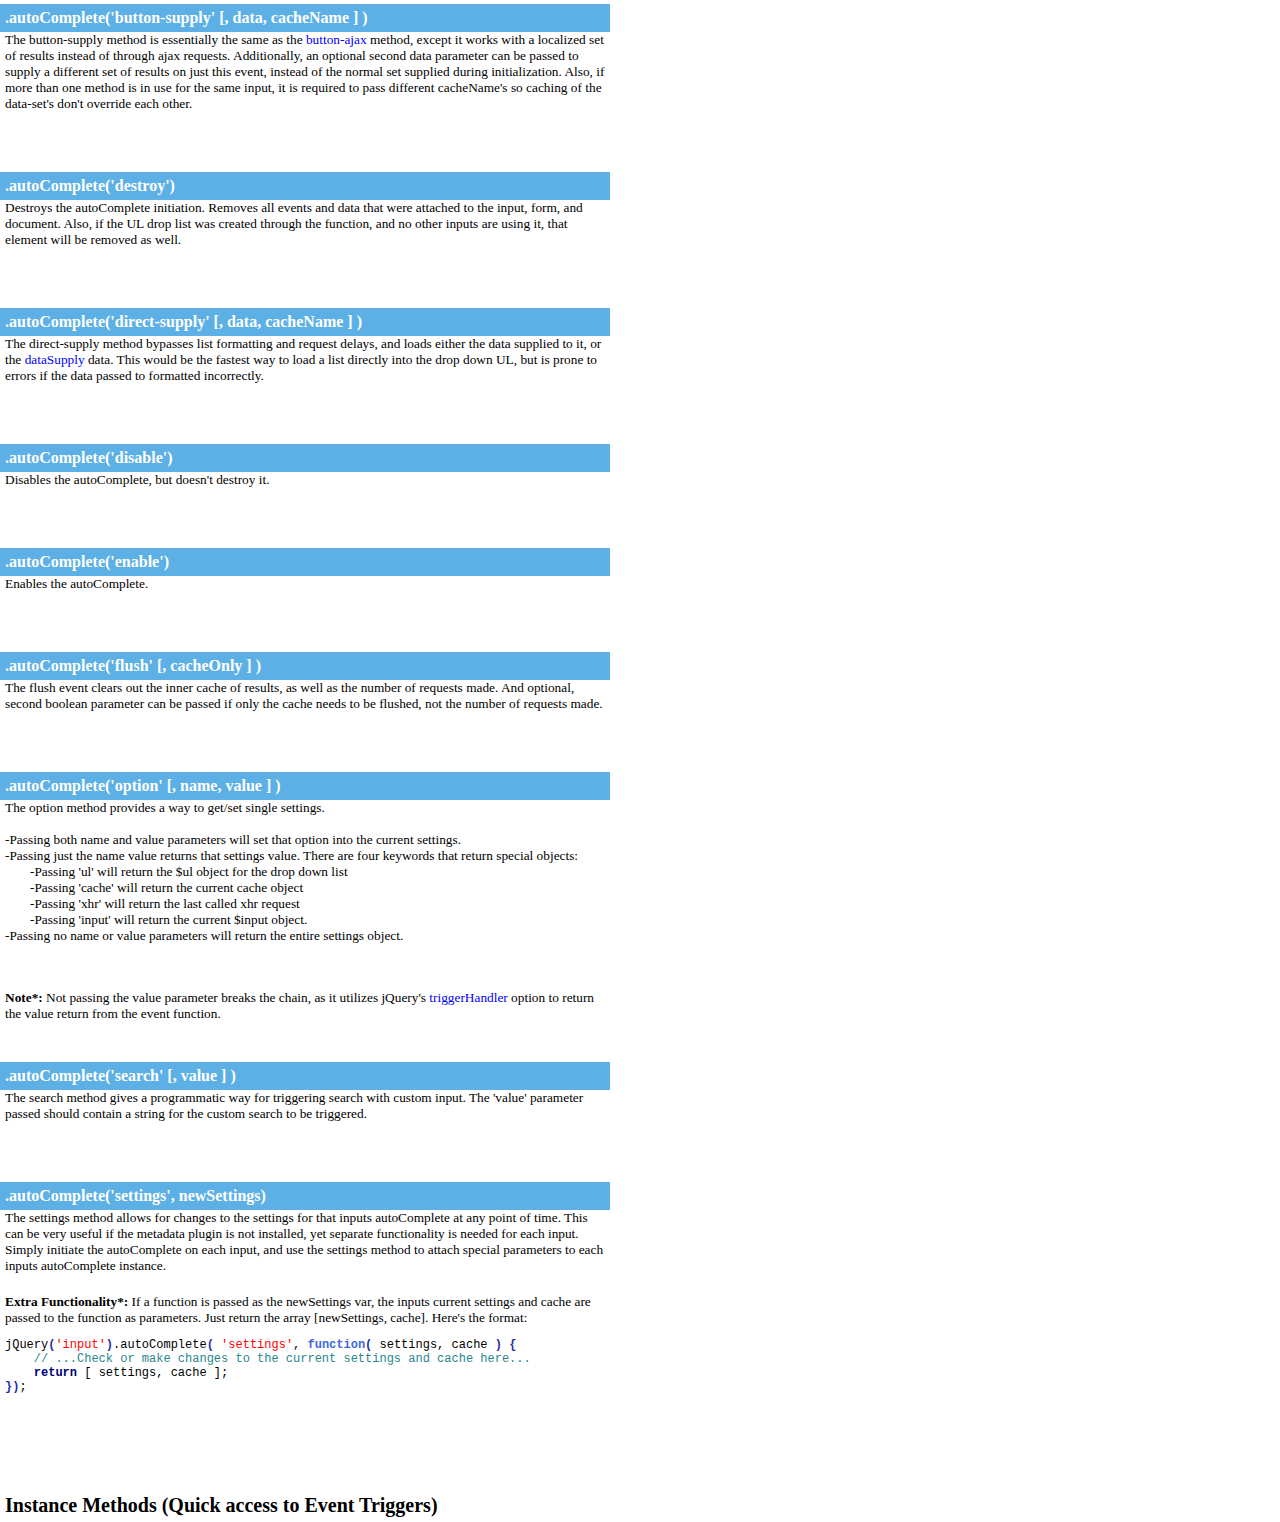
<file: docs/index.html>
<!DOCTYPE html> 
<html>
<head>
	<title>Auto Complete [VERSION]</title>
	<link rel='stylesheet' type='text/css' href='styles.css' />
	<script type='text/javascript' src='../jquery/jquery-1.4.2.js'></script>
	<script type='text/javascript' src='../jquery/jquery.history.js'></script>
	<script type='text/javascript' src='../jquery/jquery.chili.js'></script>
	<script type='text/javascript' src='../jquery/jquery.chili.recipes.js'></script>
<script type='text/javascript'>
jQuery(function( jQuery ) {
	var $h1 = jQuery('h1').eq(0), firstLoad = true;

	jQuery('#menu').css({
		height: ( jQuery(window).height() - $h1.outerHeight() ) * .9,
		position: 'fixed',
		overflow: 'auto',
		top: $h1.outerHeight() + 5
	});

	jQuery.historyInit(function( hash ) {
		// Body Descriptions
		jQuery( 'h3.focus' ).removeClass( 'focus' );
		jQuery( 'a[name=' + hash + ']' ).parent().addClass( 'focus' );

		// Floating Menu
		var $li = jQuery( 'a[href=#' + hash + ']' ).parent(), $menu = jQuery( '#menu' );
		$menu.find( 'li.focus' ).removeClass( 'focus' );
		$li.addClass( 'focus' );

		if ( firstLoad ) {
			$menu.scrollTop( $li.offset().top - $menu.offset().top - 1 );
			firstLoad = false;
		}
	});
});
</script>
</head>
<body>
<!--
Auto Complete [VERSION] Docs
[DATE]
Corey Hart @ http://www.codenothing.com
-->


<h1>Auto Complete [VERSION] Documentation</h1>


<ul id='menu'>
	<li class='title'>jQuery.autoComplete</li>
	<li><a href='#defaults'>defaults</a></li>
	<li><a href='#length'>length</a></li>
	<li><a href='#focus'>focus</a></li>
	<li><a href='#blur'>blur</a></li>
	<li><a href='#hasFocus'>hasFocus</a></li>
	<li><a href='#getFocus'>getFocus</a></li>
	<li><a href='#getPrevious'>getPrevious</a></li>
	<li><a href='#getAll'>getAll</a></li>
	<li><a href='#version'>version</a></li>
	<li><a href='#other'>Other Internals</a></li>

	<li class='title' style='margin-top: 20px;'>Settings</li>
	<li><a href='#ajax'>ajax</a></li>
	<li><a href='#ajaxCache'>ajaxCache</a></li>
	<li><a href='#autoFill'>autoFill</a></li>
	<li><a href='#bgiframe'>bgiframe</a></li>
	<li><a href='#blacklist'>blacklist</a></li>
	<li><a href='#cacheLimit'>cacheLimit</a></li>
	<li><a href='#dataFn'>dataFn</a></li>
	<li><a href='#dataSupply'>dataSupply</a></li>
	<li><a href='#delay'>delay</a></li>
	<li><a href='#forceFormat'>forceFormat</a></li>
	<li><a href='#formatSupply'>formatSupply</a></li>
	<li><a href='#inputControl'>inputControl</a></li>
	<li><a href='#list'>list</a></li>
	<li><a href='#maxItems'>maxItems</a></li>
	<li><a href='#maxHeight'>maxHeight</a></li>
	<li><a href='#maxRequests'>maxRequests</a></li>
	<li><a href='#maxRequestsDeep'>maxRequestsDeep</a></li>
	<li><a href='#minChars'>minChars</a></li>
	<li><a href='#multiple'>multiple</a></li>
	<li><a href='#multipleSeparator'>multipleSeparator</a></li>
	<li><a href='#newList'>newList</a></li>
	<li><a href='#nonInput'>nonInput</a></li>
	<li><a href='#pattern'>pattern</a></li>
	<li><a href='#postData'>postData</a></li>
	<li><a href='#postFormat'>postFormat</a></li>
	<li><a href='#postVar'>postVar</a></li>
	<li><a href='#preventEnterSubmit'>preventEnterSubmit</a></li>
	<li><a href='#requestType'>requestType</a></li>
	<li><a href='#rollover'>rollover</a></li>
	<li><a href='#striped'>striped</a></li>
	<li><a href='#template'>template</a></li>
	<li><a href='#templateStripe'>templateStripe</a></li>
	<li><a href='#useCache'>useCache</a></li>
	<li><a href='#width'>width</a></li>

	<li class='title' style='margin-top:20px;'>Event Callbacks</li>
	<li><a href='#onBlur'>onBlur</a></li>
	<li><a href='#onChange'>onChange</a></li>
	<li><a href='#onFocus'>onFocus</a></li>
	<li><a href='#onHide'>onHide</a></li>
	<li><a href='#onListFormat'>onListFormat</a></li>
	<li><a href='#onLoad'>onLoad</a></li>
	<li><a href='#onMaxRequest'>onMaxRequest</a></li>
	<li><a href='#onRollover'>onRollover</a></li>
	<li><a href='#onSelect'>onSelect</a></li>
	<li><a href='#onShow'>onShow</a></li>
	<li><a href='#onSubmit'>onSubmit</a></li>
	<li><a href='#spinner'>spinner</a></li>

	<li class='title' style='margin-top:20px;'>Methods (Event Triggers)</li>
	<li><a href='#button-ajax'>button-ajax</a></li>
	<li><a href='#button-supply'>button-supply</a></li>
	<li><a href='#destroy'>destroy</a></li>
	<li><a href='#direct-supply'>direct-supply</a></li>
	<li><a href='#disable'>disable</a></li>
	<li><a href='#enable'>enable</a></li>
	<li><a href='#flush'>flush</a></li>
	<li><a href='#option'>option</a></li>
	<li><a href='#search'>search</a></li>
	<li><a href='#settings'>settings</a></li>

	<li class='title' style='margin-top:20px;'>Instance Methods</li>
	<li><a href='#i-button-ajax'>button-ajax</a></li>
	<li><a href='#i-button-supply'>button-supply</a></li>
	<li><a href='#i-destroy'>destroy</a></li>
	<li><a href='#i-direct-supply'>direct-supply</a></li>
	<li><a href='#i-disable'>disable</a></li>
	<li><a href='#i-enable'>enable</a></li>
	<li><a href='#i-flush'>flush</a></li>
	<li><a href='#i-option'>option</a></li>
	<li><a href='#i-search'>search</a></li>
	<li><a href='#i-settings'>settings</a></li>

	<li class='index' style='margin-top:20px;list-style:none;font-size:8pt;'><a href='../demo/'><i>&lt;--Back to index</i></a></li>
	<li class='index' style='list-style:none;font-size:8pt;'>
		<a href='http://www.codenothing.com/archives/jquery/auto-complete/'><i>&lt;--Back to Original Article</i></a>
	</li>
</ul>



<!--

	Notes

-->


<div id='notes'>
	<h2>Notes about autoComplete</h2>
	<b>Namespaces</b>

	autoComplete only requires control of 2 namespaces: jQuery.autoComplete &amp; jQuery.fn.autoComplete.
	autoComplete makes a local copy of the bgiframe plugin if installed, but no longer creates the bgiframe
	namespace on the jQuery prototype object.

	<b>Event Namespacing</b>

	All normal events are attached with the .autoComplete namespace, and all methods(custom events) are attached to
	the autoComplete event namespace. In cases where a manual trigger is required, prefix the method with
	autoComplete, i.e: .trigger('autoComplete.<i>namespace</i>', args...).

	<b>Passing array of arguments with methods</b>

	autoComplete is flexible enough to pass an array of arguments, or list out arguments as needed. So 
	.autoComplete('method', arg1, arg2, arg3) is the same as .autoComplete('method', [arg1, arg2, arg3]), and
	if needed, .autoComplete('method', arguments).

	<b>Callback Functions</b>

	Any callback functions defined through the settings have 3 properties attached to them:<br>
	1) The '<span style='color:blue;'>this</span>' object references the element in focus(losing focus for blur event)<br>
	2) The first parameter contains the original event that was triggered.<br>
	3) The second parameter contains an object of arguments needed for that function.<br><br>
	
	This tries to conform to jQuery-ui's standards for callback functions, 
	and allows for new features to be added while still being backwards compatible.
</div>



<!--

	jQuery.autoComplete

-->



<h2>jQuery.autoComplete</h2>
<div class='header'>
	<div>Type</div>
	Key
</div>


<h3><div class='default'>Object</div> <a name='defaults'>defaults</a></h3>
<p>
	Contains a global object of the autoComplete settings. Both of the settings passed into the autoComplete function 
	as a parameter and defined through metadata solution overwrite these global defaults.
</p>



<h3><div class='default'>Integer</div> <a name='length'>length</a></h3>
<p>
	Number of elements on the page that currently have autoComplete attached to them.
</p>



<h3><div class='default'>Function</div> <a name='focus'>focus</a></h3>
<p>
	This function gets triggered whenever one of the autoComplete inputs gains focus. It's treated
	exactly like the instance specific focus event, only it tracks all inputs. The <span class='this'>this</span>
	references the element currently in focus. The function gets two arguments passed in, the first is the event
	object that was triggered, the second is a ui object.
</p>
<ul class='ui'>
	<li class='title'>The ui object</li>
	<li><b>settings:</b> Current settings attached to the input in focus</li>
	<li><b>cache:</b> Current cache attached to the input in focus</li>
	<li><b>ul:</b> Cached $ul jQuery object of the drop down list.</li>
</ul>
<p class='notes'>
	<b>Note*:</b> This function gets triggered across all inputs. For a per instance focus function,
	check out the <a href='#onFocus'>onFocus</a> event.
</p>



<h3><div class='default'>Function</div> <a name='blur'>blur</a></h3>
<p>
	This function gets triggered whenever one of the autoComplete inputs loses focus. It's treated
	almost the same as the instance specific blur event, only it tracks all inputs. The <span class='this'>this</span>
	references the element currently losing focus. The function gets two arguments passed in, the first is the event
	object that was triggered, the second is a ui object.
</p>
<ul class='ui'>
	<li class='title'>The ui object</li>
	<li><b>settings:</b> Current settings attached to the input in focus</li>
	<li><b>cache:</b> Current cache attached to the input in focus</li>
	<li><b>ul:</b> Cached $ul jQuery object of the drop down list.</li>
</ul>
<p class='notes'>
	<b>Note*:</b> This function gets triggered across all inputs. For a per instance blur function,
	check out the <a href='#onBlur'>onBlur</a> event.
</p>



<h3><div class='default'>Boolean</div> <a name='hasFocus'>hasFocus</a></h3>
<p>
	Boolean key which is true when an input that has autoComplete attached is in focus, false otherwise.
</p>



<h3><div class='default'>Function</div> <a name='getFocus'>getFocus</a></h3>
<p>
	Returns the element that is currently in focus. Passing true as an argument returns 
	the jQuery cached version of that element. If no element is in focus, the function returns
	an empty jQuery object if a true argument is passed in, otherwise it returns undefined.
</p>



<h3><div class='default'>Function</div> <a name='getPrevious'>getPrevious</a></h3>
<p>
	Returns the element that was previously in focus. Passing true as an argument returns
	the jQuery cached version of that element. If no element was previously in focus, the function returns
	an empty jQuery object if a true argument is passed in, otherwise it returns undefined.
</p>



<h3><div class='default'>Function</div> <a name='getAll'>getAll</a></h3>
<p>
	Returns a jQuery object containing all elements that currently have autoComplete attached to them.
</p>



<h3><div class='default'>String</div> <a name='version'>version</a></h3>
<p>
	Contains the current version of the autoComplete plugin
</p>



<h3><a name='other'>Other Inner Operation Methods</a></h3>
<p>
	The jQuery.autoComplete comes with a few more key variables that are operated on internally. Adjusting
	these values is generally a bad idea, but if required, here are the docs:<br><br>

	<b>-expando:</b> autoComplete specific expando, extension of the jQuery.expando property. Used for monkey patching and internal event notification<br>
	<b>-counter:</b> Index counter. Gives a unique id to each element internally.<br>
	<b>-stack:</b> Object containing all elements with autoComplete attached to them, referenced by their unique id.<br>
	<b>-jqStack:</b> Object containing all cached jQuery elements with autoComplete attached to them, referenced by their unique id.<br>
	<b>-order:</b> Array containing list order of each element focus event.<br>
	<b>-keys:</b> A list of keycodes used throughout the plugin.<br>
	<b>-arrayMethods:</b> Object containing all methods that may take an array as their first argument.<br>
	<!-- TODO: Get a better description -->
	<b>-handlerMethods:</b> Object containing all methods that may use triggerHandler under the proper number of arguments 
	(-1 forces triggerHandler method regardless the number of arguments).<br>
	<b>-remove:</b> Function that removes an input from the stack, takes the elements unique id as the parameter.<br>
</p>






<!--
	autoComplete Settings
-->


<h2>Settings</h2>
<div class='header'>
	<div>Default</div>
	Name[ Version Introduced ] - Type
</div>
<h3><div class='default'>'ajax.php'</div> <a name='ajax'>ajax</a> - <span class='type'>String</span></h3>
<p>
	URL of the server side script.
</p>
<p class='notes'>
	<b>Note*:</b> When dataSupply has a length greater than 0, no ajax request is sent.
</p>



<h3><div class='default'>jQuery.ajaxSettings.cache</div> <a name='ajaxCache'>ajaxCache</a> - <span class='type'>Boolean</span></h3>
<p>
	Whether to allow browsers to cache ajax requests. Defaults to jQuery's native settings.
</p>



<h3><div class='default'>false</div> <a name='autoFill'>autoFill</a> - <span class='type'>Boolean</span></h3>
<p>
	Automatically fills the input with the focused list item. Best to use with a <a href='#delay'>delay</a>,
	as it's prone to quirks with fast typers.
</p>



<h3><div class='default'>undefined</div> <a name='bgiframe'>bgiframe</a> - <span class='type'>Object</span></h3>
<p>
	Only valid when bgiframe plugin is installed, this object gets passed as the settings argument into the bgiframe plugin.
</p>



<h3><div class='default'>[ 16(shift), 37(left), 39(right) ]</div> <a name='blacklist'>blacklist</a> - <span class='type'>Array</span></h3>
<p>
	Array of character key codes not allowed. Remember to use 
	<a href='http://www.cambiaresearch.com/c4/702b8cd1-e5b0-42e6-83ac-25f0306e3e25/Javascript-Char-Codes-Key-Codes.aspx'>keyCode's</a>,
	not characters. By default, the shift, left arrow and right arrow keys are ignored.
</p>



<h3><div class='default'>50</div> <a name='cacheLimit'>cacheLimit</a> - <span class='type'>Integer</span></h3>
<p>
	Limits the number of entries stored in cache. Setting this value to -1 will remove any limitation.
</p>
<p class='notes'>
	<b>Note*:</b> The global jQuery.autoComplete.defaults.cacheLimit value is used in determining the stack limit
	of the <a href='#other'>jQuery.autoComplete.order</a> list.
</p>



<h3><div class='default'>undefined</div> <a name='dataFn'>dataFn</a> - <span class='type'>Function(event, ui)</span></h3>
<p>
	Personal function to use in place of default pattern matching. Return true for correct match, false for incorrect.
</p>
<ul class='ui'>
	<li class='title'>The ui object</li>
	<li><b>search:</b> Current value to be searching with.</li>
	<li><b>entry:</b> Value of the entry in the dataSupply array.</li>
	<li><b>list:</b> Holds the current values that have passed this functions pattern match.</li>
	<li><b>i:</b> Current index of the array being searched.</li>
	<li><b>supply:</b> The complete array currently being searched.</li>
	<li><b>settings:</b> Current settings attached to the input in focus</li>
	<li><b>cache:</b> Current cache attached to the input in focus</li>
	<li><b>ul:</b> Cached $ul jQuery object of the drop down list.</li>
</ul>


<h3><div class='default'>[]</div> <a name='dataSupply'>dataSupply</a> - <span class='type'>Array</span></h3>
<p>
	Array of values/objects to run auto-complete as local instead of ajax requests. Default pattern match is: "/^<i>(input value)</i>/i"
</p>



<h3><div class='default'>100</div> <a name='delay'>delay</a> - <span class='type'>Integer</span></h3>
<p>
	Time delay of when to send the ajax requests in milliseconds.
</p>



<h3><div class='default'>false</div> <a name='forceFormat'>forceFormat</a> - <span class='type'>Boolean</span></h3>
<p>
	When a list is cached, the compiled list is cached in string format and reused when that same request is made again. Setting forceFormat
	to true forces a recompile of the list.
</p>



<h3><div class='default'>undefined</div> <a name='formatSupply'>formatSupply</a> - <span class='type'>Function(event, ui)</span></h3>
<p>
	Gives full access to formatting a supplied set of data into a list to be displayed.
</p>
<ul class='ui'>
	<li class='title'>The ui object</li>
	<li><b>search:</b> Current value to be searching with.</li>
	<li><b>supply:</b> The complete array currently being searched.</li>
	<li><b>settings:</b> Current settings attached to the input in focus</li>
	<li><b>cache:</b> Current cache attached to the input in focus</li>
	<li><b>ul:</b> Cached $ul jQuery object of the drop down list.</li>
</ul><br>
<p class='notes'>
	<b>Note*:</b> An array of objects must be returned (Same array of objects format sent back from an ajax request).
</p>



<h3><div class='default'>undefined</div> <a name='inputControl'>inputControl</a> - <span class='type'>Function(event, ui)</span></h3>
<p class='deprecated'>
	Deprecated. See <a href='#onChange'>onChange</a>.
</p>



<h3><div class='default'>'auto-complete-list'</div> <a name='list'>list</a> - <span class='type'>String / Element / jQuery Element</span></h3>
<p>
	The list property can either represent a string describing the class name to be used for the list, a DOM Element or
	a jQuery Element to be used in place of the internally created/searched element. Basically, provide and element to be
	used, or provide a classname to find/attach to the element.
</p>



<h3><div class='default'>-1</div> <a name='maxItems'>maxItems</a> - <span class='type'>Number</span></h3>
<p>
	Limits the number of values added to the drop down list. When -1, no limit is imposed.
</p>



<h3><div class='default'>undefined</div> <a name='maxHeight'>maxHeight</a> - <span class='type'>Number</span></h3>
<p>
	Applies the max-height logic programmatically for browsers that don't support that css property.
</p>



<h3><div class='default'>0</div> <a name='maxRequests'>maxRequests</a> - <span class='type'>Integer</span></h3>
<p>
	Maximum number of ajax requests allowed within a scripts duration. If 0, no limit is applied
</p>



<h3><div class='default'>false</div> <a name='maxRequestsDeep'>maxRequestsDeep</a> - <span class='type'>Boolean</span></h3>
<p>
	The blocker setup by maxRequests only prevents more ajax requests from being made, while lists stored in the cache
	and supplied through <a href='#dataSupply'>dataSupply</a> will still work. By setting this value to true, all
	requests are blocked.
</p>



<h3><div class='default'>1</div> <a name='minChars'>minChars</a> - <span class='type'>Integer</span></h3>
<p>
	Minimum number of required characters to send a request.
</p>



<h3><div class='default'>false</div> <a name='multiple'>multiple</a> - <span class='type'>Boolean</span></h3>
<p>
	When true, multiple word searching is allowed.
</p>



<h3><div class='default'>' '</div> <a name='multipleSeparator'>multipleSeparator</a> - <span class='type'>String</span></h3>
<p>
	Separator used between multiple words. Defaults to an empty space, and is only active when the
	<a href='#multiple'>multiple</a> option is true.
</p>



<h3><div class='default'>false</div> <a name='newList'>newList</a> - <span class='type'>Boolean</span></h3>
<p>
	Defines whether to create a new UL drop down list for this instance, or use an existing one.
</p>



<h3><a name='nonInput'>nonInput</a> - <span class='type'>Deprecated</span></h3>
<p>
	nonInput has been deprecated, see <a href='#blacklist'>blacklist</a>
</p>



<h3><div class='default'>/(^|.|\r|\n)(#\{(.*?)\})/</div> <a name='pattern'>pattern</a> - <span class='type'>Regex</span></h3>
<p>
	Default pattern used when converting <a href='#template'>templates</a>. Matches all '#{vars}'.
</p>



<h3><div class='default'>{}</div> <a name='postData'>postData</a> - <span class='type'>Object</span></h3>
<p>
	Parameters that get passed to the server. The value defined by <a href='#postVar'>postVar</a> will be overridden by the users input.
</p>



<h3><div class='default'>undefined</div> <a name='postFormat'>postFormat</a> - <span class='type'>Function (event, ui)</span></h3>
<p>
	Format the data to be passed with the <a href='http://api.jquery.com/jQuery.ajax/'>jQuery.ajax</a> function when defined.
</p>
<ul class='ui'>
	<li class='title'>The ui object</li>
	<li><b>data:</b> The data object that would be sent with the ajax function.</li>
	<li><b>search:</b> The input value being searched</li>
	<li><b>val:</b> The current full string value of the input (only differs when <a href='#multiple'>multiple</a> is true)</li>
	<li><b>settings:</b> Current settings attached to the input in focus</li>
	<li><b>cache:</b> Current cache attached to the input in focus</li>
	<li><b>ul:</b> Cached $ul jQuery object of the drop down list.</li>
</ul>
<p class='notes'>
	<b>Note*:</b> The function defined must return either an object or a string that conforms to the data option in 
	<a href='http://api.jquery.com/jQuery.ajax/'>jQuery.ajax</a>.
</p>


<h3><div class='default'>'value'</div> <a name='postVar'>postVar</a> - <span class='type'>String</span></h3>
<p>
	Name of the users input as it gets posted to the server.
</p>



<h3><div class='default'>true</div> <a name='preventEnterSubmit'>preventEnterSubmit</a> - <span class='type'>Boolean</span></h3>
<p>
	Prevents form submission when user selects a value from the UL drop down list using the enter key. This setting has been
	defaulted to true to conform to IE quirkiness. If the application requires form submission on enter, set this value to false
	to perform like so.
</p>



<h3><div class='default'>'POST'</div> <a name='requestType'>requestType</a> - <span class='type'>String</span></h3>
<p>
	Type of request during ajax calls. Only use 'GET' or 'POST'.
</p>



<h3><div class='default'>'auto-complete-list-rollover'</div> <a name='rollover'>rollover</a> - <span class='type'>String</span></h3>
<p>
	CSS Class toggled on li elements when mouseover or up/down events occur.
</p>



<h3><div class='default'>undefined</div> <a name='striped'>striped</a> - <span class='type'>String</span></h3>
<p>
	CSS Class toggled on alternating li elements to give a zebra striped look.
</p>



<h3><div class='default'>undefined</div> <a name='template'>template</a> - <span class='type'>String</span></h3>
<p>
	Template to build an entry off of. Abstracted from <a href='http://www.codenothing.com/archives/jquery/jquery-template/'>template plugin</a>,
	each row of the list is evaluated onto this template if provided, instead of using the default display/value usage. Templates need
	to be wrapped in 'li' elements.
</p>



<h3><div class='default'>striped</div> <a name='templateStripe'>templateStripe</a> - <span class='type'>String</span></h3>
<p>
	Keyword for striping usage. So all '#{striped}' get replaced with the <a href='#striped'>striped</a> class, or empty
	string depending on the zebra stripe position.
</p>



<h3><div class='default'>true</div> <a name='useCache'>useCache</a> - <span class='type'>Boolean</span></h3>
<p>
	Tells autoComplete whether or not to use script level caching.
</p>



<h3><div class='default'>Input Width</div> <a name='width'>width</a> - <span class='type'>Float</span></h3>
<p>
	Width of the UL drop down list. Defaults to the width of the Input field
</p>



<h2 style='margin-bottom: 0px;'>Event Callbacks</h2>
<div style='margin: 1px 0 5px 0; font-size: 11pt;'>
	<b style='color: red;'>Note*:</b> The <span style='color:blue;'>this</span> object references the input field currently in focus.
</div>

<h3><div class='default'>undefined</div> <a name='onBlur'>onBlur</a> - <span class='type'>Function(event, ui)</span></h3>
<p>
	Callback function when the user loses focus on the input field.
</p>
<ul class='ui'>
	<li class='title'>The ui object</li>
	<li><b>val:</b> The current full string value of the input (only differs when <a href='#multiple'>multiple</a> is true)</li>
	<li><b>settings:</b> Current settings attached to the input in focus</li>
	<li><b>cache:</b> Current cache attached to the input in focus</li>
	<li><b>ul:</b> Cached $ul jQuery object of the drop down list.</li>
</ul>

<h3><div class='default'>undefined</div> <a name='onChange'>onChange</a> - <span class='type'>Function(event, ui)</span></h3>
<p>
	onChange provides access to changing the name for cache storage. When doing pattern matching, or sending requests,
	the string returned by this function is used.
</p>
<ul class='ui'>
	<li class='title'>The ui object</li>
	<li><b>val:</b> Current inputval going to be used in search.</li>
	<li><b>key:</b> The keyCode logged on the keyup event</li>
	<li><b>settings:</b> Current settings attached to the input in focus</li>
	<li><b>cache:</b> Current cache attached to the input in focus</li>
	<li><b>ul:</b> Cached $ul jQuery object of the drop down list.</li>
</ul>
<p class='notes'>
	<b>Note*:</b> This function must return a string, which is either the 'val' key of the ui object or a modification of it.<br>
</p>


<h3><div class='default'>undefined</div> <a name='onFocus'>onFocus</a> - <span class='type'>Function(event, ui)</span></h3>
<p>
	Callback function when the user focuses on the input field.
</p>
<ul class='ui'>
	<li class='title'>The ui object</li>
	<li><b>settings:</b> Current settings attached to the input in focus</li>
	<li><b>cache:</b> Current cache attached to the input in focus</li>
	<li><b>ul:</b> Cached $ul jQuery object of the drop down list.</li>
</ul>



<h3><div class='default'>undefined</div> <a name='onHide'>onHide</a> - <span class='type'>Function(event, ui)</span></h3>
<p>
	Callback function whenever the drop down list is closed.
</p>
<ul class='ui'>
	<li class='title'>The ui object</li>
	<li><b>settings:</b> Current settings attached to the input in focus</li>
	<li><b>cache:</b> Current cache attached to the input in focus</li>
	<li><b>ul:</b> Cached $ul jQuery object of the drop down list.</li>
</ul>



<h3><div class='default'>undefined</div> <a name='onListFormat'>onListFormat</a> - <span class='type'>Function(event, ui)</span></h3>
<p>
	Callback function to format the list elements into the ul drop down.
</p>
<ul class='ui'>
	<li class='title'>The ui object</li>
	<li><b>list:</b> Current list array that should be loaded into the list</li>
	<li><b>settings:</b> Current settings attached to the input in focus</li>
	<li><b>cache:</b> Current cache attached to the input in focus</li>
	<li><b>ul:</b> Cached $ul jQuery object of the drop down list.</li>
</ul>
<p class='notes'>
	<b>Note*:</b> You must <i>populate</i> the drop down list when defining this function.
</p>



<h3><div class='default'>undefined</div> <a name='onLoad'>onLoad</a> - <span class='type'>Function(event, ui)</span></h3>
<p>
	Callback function before the drop down list is loaded.
</p>
<ul class='ui'>
	<li class='title'>The ui object</li>
	<li><b>list:</b> Current list array that is about to be loaded into the list</li>
	<li><b>settings:</b> Current settings attached to the input in focus</li>
	<li><b>cache:</b> Current cache attached to the input in focus</li>
	<li><b>ul:</b> Cached $ul jQuery object of the drop down list.</li>
</ul>
<p class='notes'>
	<b>Note*:</b> You must return the list array, with or without modifications made. 
</p>



<h3><div class='default'>undefined</div> <a name='onMaxRequest'>onMaxRequest</a> - <span class='type'>Function(event, ui)</span></h3>
<p>
	Callback function when maximum number of ajax requests is reached. Will only fire if <a href='#maxRequests'>maxRequests</a> is not 0.
</p>
<ul class='ui'>
	<li class='title'>The ui object</li>
	<li><b>search:</b> Value of the string that was going to be used in the search.</li>
	<li><b>val:</b> The current full value of the input (only differs when <a href='#multiple'>multiple</a> is true)</li>
	<li><b>settings:</b> Current settings attached to the input in focus</li>
	<li><b>cache:</b> Current cache attached to the input in focus</li>
	<li><b>ul:</b> Cached $ul jQuery object of the drop down list.</li>
</ul>



<h3><div class='default'>undefined</div> <a name='onRollover'>onRollover</a> - <span class='type'>Function(event, ui)</span></h3>
<p>
	Callback function when the user focuses on one of the li elements in the UL drop down list.
</p>
<ul class='ui'>
	<li class='title'>The ui object</li>
	<li><b>data:</b> Data attached to that entry</li>
	<li><b>li:</b> Cached $li jQuery object of the entry within the drop down list</li>
	<li><b>settings:</b> Current settings attached to the input in focus</li>
	<li><b>cache:</b> Current cache attached to the input in focus</li>
	<li><b>ul:</b> Cached $ul jQuery object of the drop down list.</li>
</ul>



<h3><div class='default'>undefined</div> <a name='onSelect'>onSelect</a> - <span class='type'>Function(event, ui)</span></h3>
<p>
	Callback function when the user selects an option from the UL drop down list.
</p>
<ul class='ui'>
	<li class='title'>The ui object</li>
	<li><b>data:</b> Data attached to that entry</li>
	<li><b>li:</b> Cached $li jQuery object of the entry within the drop down list</li>
	<li><b>settings:</b> Current settings attached to the input in focus</li>
	<li><b>cache:</b> Current cache attached to the input in focus</li>
	<li><b>ul:</b> Cached $ul jQuery object of the drop down list.</li>
</ul>



<h3><div class='default'>undefined</div> <a name='onShow'>onShow</a> - <span class='type'>Function(event, ui)</span></h3>
<p>
	Callback function when the drop down list is opened.
</p>
<ul class='ui'>
	<li class='title'>The ui object</li>
	<li><b>settings:</b> Current settings attached to the input in focus</li>
	<li><b>cache:</b> Current cache attached to the input in focus</li>
	<li><b>ul:</b> Cached $ul jQuery object of the drop down list.</li>
</ul>



<h3><div class='default'>undefined</div> <a name='onSubmit'>onSubmit</a> - <span class='type'>Function(event, ui)</span></h3>
<p>
	Callback function called when form submission occurs. If <a href='#preventEnterSubmit'>preventEnterSubmit</a> is enabled,
	the onSubmit method will only fire when the drop list is not active.
</p>
<ul class='ui'>
	<li class='title'>The ui object</li>
	<li><b>form:</b> Contains the parent form element of the input in focus.</li>
	<li><b>settings:</b> Current settings attached to the input in focus</li>
	<li><b>cache:</b> Current cache attached to the input in focus</li>
	<li><b>ul:</b> Cached $ul jQuery object of the drop down list.</li>
</ul>



<h3><div class='default'>undefined</div> <a name='spinner'>spinner</a> - <span class='type'>Function(event, ui)</span></h3>
<p>
	Callback function used to let developers know when to activate and deactivate any spinners they want to run during requests.
</p>
<ul class='ui'>
	<li class='title'>The ui object</li>
	<li><b>active:</b> Current state of activity. True when spinner needs to be activated, false when spinner needs to be deactivated.</li>
	<li><b>settings:</b> Current settings attached to the input in focus</li>
	<li><b>cache:</b> Current cache attached to the input in focus</li>
	<li><b>ul:</b> Cached $ul jQuery object of the drop down list.</li>
</ul>




<h2 style='margin-bottom: 0px;'>Methods (Event Triggers)</h2>
<div style='width:600px;margin-bottom:10px;'>
	Auto-complete comes with a set of predefined methods that operate some common tasks.
	To trigger these events, use the normal autoComplete function initialization, with the
	string name of the event as the first parameter, along with any other parameters that
	are needed. Something like the following:
<pre class='js'>
	jQuery('selector of input').autoComplete('<i>method name</i>', ...other params...);
</pre>
</div>


<h3><a name='button-ajax'>.autoComplete('button-ajax' [, postData, cacheName ] )</a></h3>
<p>
	The button-ajax method allows for sending requests through an external trigger(<i style='font-weight: normal;'>button</i>).
	It's required to pass a special cacheName string if more than one button-ajax method is used on the same input. If only one is 
	used, an inner string of random characters will be used. This can enable a sort of select drop down functionality, where 
	clicking a button can show the whole list, or users can just use the autoComplete to find their selection.
</p>



<h3><a name='button-supply'>.autoComplete('button-supply' [, data, cacheName ] )</a></h3>
<p>
	The button-supply method is essentially the same as the <a href='#button-ajax'>button-ajax</a> method, except it works
	with a localized set of results instead of through ajax requests. Additionally, an optional
	second data parameter can be passed to supply a different set of results on just this event,
	instead of the normal set supplied during initialization. Also, if more than one method is in use for the
	same input, it is required to pass different cacheName's so caching of the data-set's don't override each other.
</p>



<h3><a name='destroy'>.autoComplete('destroy')</a></h3>
<p>
	Destroys the autoComplete initiation. Removes all events and data that were attached to
	the input, form, and document. Also, if the UL drop list was created through the function, and
	no other inputs are using it, that element will be removed as well.
</p>



<h3><a name='direct-supply'>.autoComplete('direct-supply' [, data, cacheName ] )</a></h3>
<p>
	The direct-supply method bypasses list formatting and request delays, and loads either the data supplied to it, or the 
	<a href='#dataSupply'>dataSupply</a> data. This would be the fastest way to load a list directly into the drop down UL, but
	is prone to errors if the data passed to formatted incorrectly.
</p>



<h3><a name='disable'>.autoComplete('disable')</a></h3>
<p>
	Disables the autoComplete, but doesn't destroy it.
</p>



<h3><a name='enable'>.autoComplete('enable')</a></h3>
<p>
	Enables the autoComplete.
</p>



<h3><a name='flush'>.autoComplete('flush' [, cacheOnly ] )</a></h3>
<p>
	The flush event clears out the inner cache of results, as well as the number of requests made.
	And optional, second boolean parameter can be passed if only the cache needs to be flushed, not
	the number of requests made.
</p>



<h3><a name='option'>.autoComplete('option' [, name, value ] )</a></h3>
<p>
	The option method provides a way to get/set single settings.<br><br>
	-Passing both name and value parameters will set that option into the current settings.<br>
	-Passing just the name value returns that settings value. There are four keywords that return special objects:
	<span style='display:block;margin: 0 0 0 25px;'>
		-Passing 'ul' will return the $ul object for the drop down list<br>
		-Passing 'cache' will return the current cache object<br>
		-Passing 'xhr' will return the last called xhr request<br>
		-Passing 'input' will return the current $input object.<br>
	</span>
	-Passing no name or value parameters will return the entire settings object.<br><br>
</p>
<p class='notes'>
	<b>Note*:</b> Not passing the value parameter breaks the chain, as it utilizes jQuery's
	<a href='http://docs.jquery.com/Events/triggerHandler'>triggerHandler</a> option to return the value return from the event function.
</p>



<h3><a name='search'>.autoComplete('search' [, value ] )</a></h3>
<p>
	The search method gives a programmatic way for triggering search with custom input. The 'value'
	parameter passed should contain a string for the custom search to be triggered.
</p>



<h3><a name='settings'>.autoComplete('settings', newSettings)</a></h3>
<p style='margin-bottom: 20px;'>
	The settings method allows for changes to the settings for that inputs autoComplete at any
	point of time. This can be very useful if the metadata plugin is not installed, yet separate
	functionality is needed for each input. Simply initiate the autoComplete on each input,
	and use the settings method to attach special parameters to each inputs autoComplete instance.
</p>
<p style='margin-bottom: 5px;'>
	<b>Extra Functionality*:</b> If a function is passed as the newSettings var, the inputs current settings and cache
	are passed to the function as parameters. Just return the array [newSettings, cache]. Here's the format:
</p>

<pre class='js'>
jQuery('input').autoComplete( 'settings', function( settings, cache ) {
	// ...Check or make changes to the current settings and cache here...
	return [ settings, cache ];
});
</pre>



<h2 style='margin-bottom: 0px;'>Instance Methods (Quick access to Event Triggers)</h2>


</body>
</html>
</file>
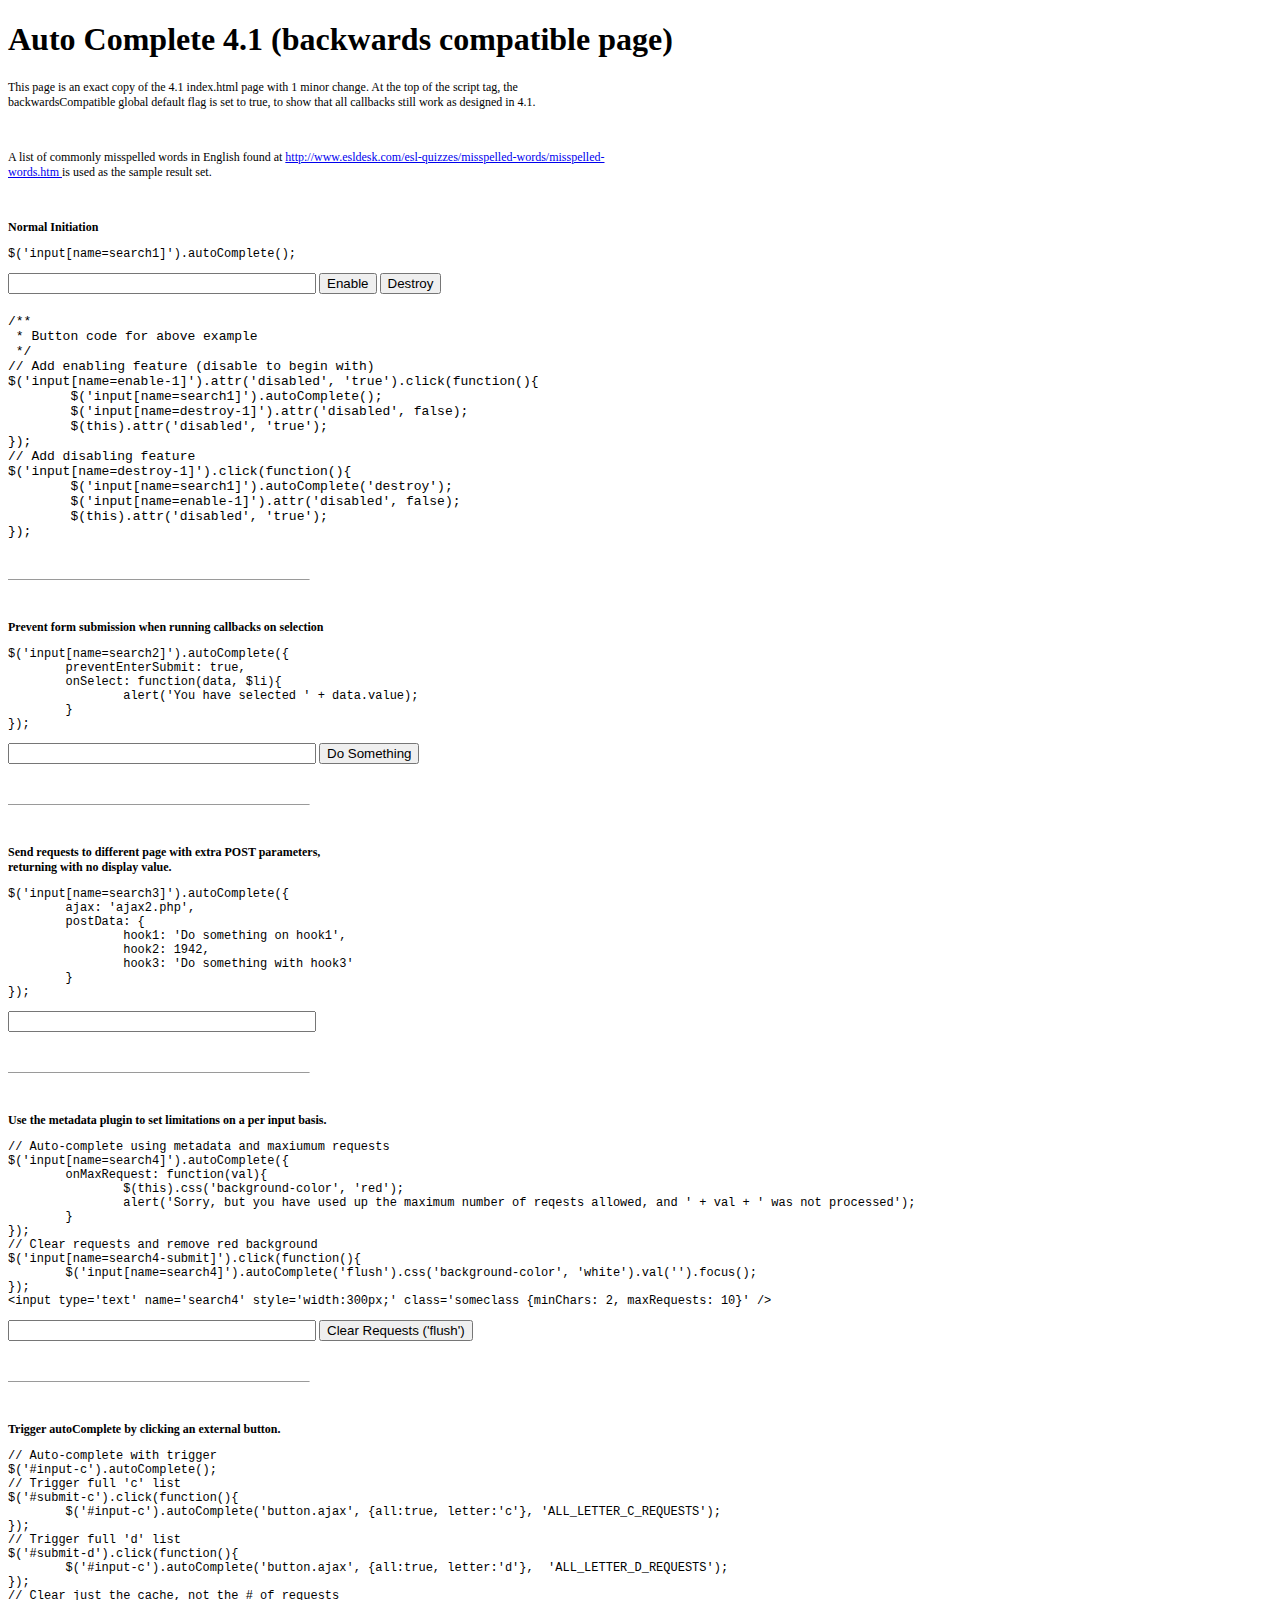
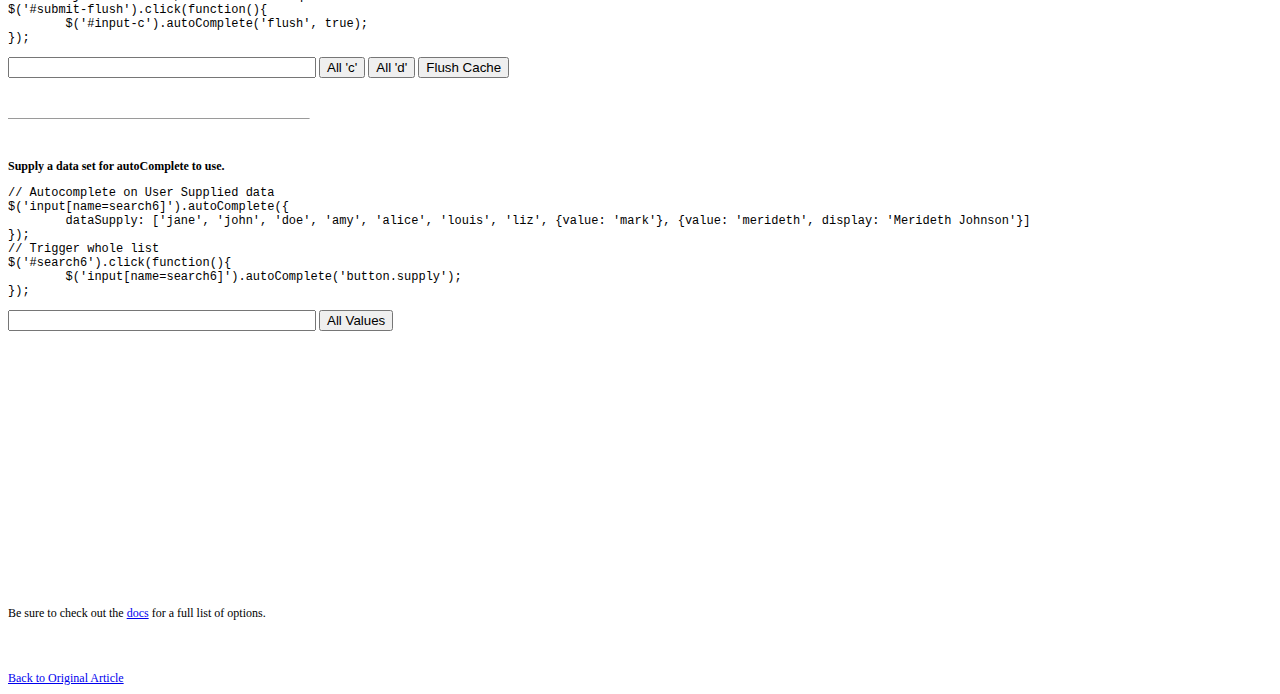
<file: 4.1-compatible.html>
<!DOCTYPE html PUBLIC "-//W3C//DTD XHTML 1.0 Transitional//EN"
	 "http://www.w3.org/TR/xhtml1/DTD/xhtml1-transitional.dtd">

<html xmlns="http://www.w3.org/1999/xhtml" xml:lang="en" lang="en">
<head>
	<title>Auto Complete 4.1 (backwards compatible file)</title>
	<script type='text/javascript' src='jquery-1.3.2.js'></script>
	<script type='text/javascript' src='jquery.metadata.js'></script>
	<script type='text/javascript' src='jquery.auto-complete.js'></script>
	<link rel='stylesheet' type='text/css' href='jquery.auto-complete.css' />
<style type='text/css'>
body > div {
	font-size: 9pt;
	width: 600px;
}
</style>
<script type='text/javascript'>
jQuery(function($){
	// Flag backwardsCompatibility
	$.autoComplete.defaults.backwardsCompatible = true;

	// Normal Auto-complete initiation
	$('input[name=search1]').autoComplete();

	// Add enabling feature (disable to begin with)
	$('input[name=enable-1]').attr('disabled', 'true').click(function(){
		$('input[name=search1]').autoComplete();
		$('input[name=destroy-1]').attr('disabled', false);
		$(this).attr('disabled', 'true');
	});
	// Add disabling feature
	$('input[name=destroy-1]').click(function(){
		$('input[name=search1]').autoComplete('destroy');
		$('input[name=enable-1]').attr('disabled', false);
		$(this).attr('disabled', 'true');
	});



	// Auto-complete preventing form submission, and firing onSelect function
	$('input[name=search2]').autoComplete({
		preventEnterSubmit: true,
		onSelect: function(data){
			alert('You have selected ' + data.value);
		}
	});



	// Auto-complete using seperate ajax script/post values
	$('input[name=search3]').autoComplete({
		ajax: 'ajax2.php',
		postData: {
			hook1: 'Do something on hook1',
			hook2: 1942,
			hook3: 'Do something with hook3'
		}
	});



	// Auto-complete using metadata and maxiumum requests
	$('input[name=search4]').autoComplete({
		onMaxRequest: function(val){
			$(this).css('background-color', 'red');
			alert('Sorry, but you have used up the maximum number of reqests allowed, and ' + val + ' was not processed');
		}
	});
	// Clear requests and remove red background
	$('input[name=search4-submit]').click(function(){
		$('input[name=search4]').autoComplete('flush').css('background-color', 'white').val('').focus();
	});



	// Auto-complete with trigger
	$('#input-c').autoComplete();
	// Trigger full 'c' list
	$('#submit-c').click(function(){
		$('#input-c').autoComplete('button.ajax', {all:true, letter:'c'}, 'ALL_LETTER_C_REQUESTS');
	});
	// Trigger full 'd' list
	$('#submit-d').click(function(){
		$('#input-c').autoComplete('button.ajax', {all:true, letter:'d'},  'ALL_LETTER_D_REQUESTS');
	});
	// Clear just the cache, not the # of requests
	$('#submit-flush').click(function(){
		$('#input-c').autoComplete('flush', true);
	});



	// Autocomplete on User Supplied data
	$('input[name=search6]').autoComplete({
		dataSupply: ['jane', 'john', 'doe', 'amy', 'alice', 'louis', 'liz', {value: 'mark'}, {value: 'merideth', display: 'Merideth Johnson'}]
	});
	// Trigger whole list
	$('#search6').click(function(){
		$('input[name=search6]').autoComplete('button.supply');
	});
});
</script>
</head>
<body>

<!--
Auto Complete 4.1
November 22, 2009
Corey Hart @ http://www.codenothing.com
-->

<h1>Auto Complete 4.1 (backwards compatible page)</h1>


<div>
This page is an exact copy of the 4.1 index.html page with 1 minor change. At the top of the script 
tag, the backwardsCompatible global default flag is set to true, to show that all callbacks still work
as designed in 4.1.
</div>

<div style='margin-top:40px;'>
A list of commonly misspelled words in English found at 
<a href='http://www.esldesk.com/esl-quizzes/misspelled-words/misspelled-words.htm'>
	http://www.esldesk.com/esl-quizzes/misspelled-words/misspelled-words.htm
</a>
is used as the sample result set.
</div>


<div style='margin:40px 0 0 0;'>
<b>Normal Initiation</b>
<pre>
$('input[name=search1]').autoComplete();
</pre>
<input type='text' name='search1' style='width:300px;' />
<input type='submit' name='enable-1' value='Enable' />
<input type='submit' name='destroy-1' value='Destroy' />
</div>

<pre style='margin: 20px 0 40px 0;'>
/**
 * Button code for above example
 */
// Add enabling feature (disable to begin with)
$('input[name=enable-1]').attr('disabled', 'true').click(function(){
	$('input[name=search1]').autoComplete();
	$('input[name=destroy-1]').attr('disabled', false);
	$(this).attr('disabled', 'true');
});
// Add disabling feature
$('input[name=destroy-1]').click(function(){
	$('input[name=search1]').autoComplete('destroy');
	$('input[name=enable-1]').attr('disabled', false);
	$(this).attr('disabled', 'true');
});
</pre>


<hr size='1' width='300px;' align='left' />


<div style='margin:40px 0;'>
<b>Prevent form submission when running callbacks on selection</b>
<pre>
$('input[name=search2]').autoComplete({
	preventEnterSubmit: true,
	onSelect: function(data, $li){
		alert('You have selected ' + data.value);
	}
});
</pre>
<form action='4.1-compatible.html' method='GET'>
<input type='text' name='search2' style='width:300px;' />
<input type='submit' value='Do Something' />
</form>
</div>


<hr size='1' width='300px;' align='left' />


<div style='margin:40px 0;'>
<b>Send requests to different page with extra POST parameters,<br>returning with no display value.</b>
<pre>
$('input[name=search3]').autoComplete({
	ajax: 'ajax2.php',
	postData: {
		hook1: 'Do something on hook1',
		hook2: 1942,
		hook3: 'Do something with hook3'
	}
});
</pre>
<input type='text' name='search3' style='width:300px;' />
</div>



<hr size='1' width='300px;' align='left' />



<div style='margin:40px 0;'>
<b>Use the metadata plugin to set limitations on a per input basis.</b>
<pre>
// Auto-complete using metadata and maxiumum requests
$('input[name=search4]').autoComplete({
	onMaxRequest: function(val){
		$(this).css('background-color', 'red');
		alert('Sorry, but you have used up the maximum number of reqests allowed, and ' + val + ' was not processed');
	}
});
// Clear requests and remove red background
$('input[name=search4-submit]').click(function(){
	$('input[name=search4]').autoComplete('flush').css('background-color', 'white').val('').focus();
});
&lt;input type='text' name='search4' style='width:300px;' class='someclass {minChars: 2, maxRequests: 10}' /&gt;
</pre>
<input type='text' name='search4' style='width:300px;' class='someclass {minChars: 2, maxRequests: 10}' />
<input type='submit' name='search4-submit' value="Clear Requests ('flush')" />
</div>



<hr size='1' width='300px;' align='left' />



<div style='margin:40px 0;'>
<b>Trigger autoComplete by clicking an  external button.</b>
<pre>
// Auto-complete with trigger
$('#input-c').autoComplete();
// Trigger full 'c' list
$('#submit-c').click(function(){
	$('#input-c').autoComplete('button.ajax', {all:true, letter:'c'}, 'ALL_LETTER_C_REQUESTS');
});
// Trigger full 'd' list
$('#submit-d').click(function(){
	$('#input-c').autoComplete('button.ajax', {all:true, letter:'d'},  'ALL_LETTER_D_REQUESTS');
});
// Clear just the cache, not the # of requests
$('#submit-flush').click(function(){
	$('#input-c').autoComplete('flush', true);
});
</pre>
<input type='text' style='width:300px;' id='input-c' name='search5' />
<input type='submit' id='submit-c' value="All 'c'" />
<input type='submit' id='submit-d' value="All 'd'" />
<input type='submit' id='submit-flush' value="Flush Cache" />
</div>



<hr size='1' width='300px;' align='left' />



<div style='margin:40px 0;'>
<b>Supply a data set for autoComplete to use.</b>
<pre>
// Autocomplete on User Supplied data
$('input[name=search6]').autoComplete({
	dataSupply: ['jane', 'john', 'doe', 'amy', 'alice', 'louis', 'liz', {value: 'mark'}, {value: 'merideth', display: 'Merideth Johnson'}]
});
// Trigger whole list
$('#search6').click(function(){
	$('input[name=search6]').autoComplete('button.supply');
});
</pre>
<input type='text' style='width:300px;' name='search6' />
<input type='submit' id='search6' value="All Values" />
</div>




<div style='margin-top:275px;'>
Be sure to check out the <a href='docs.html'>docs</a> for a full list of options.
<br clear='all' />
</div>


<div style='margin-top:50px;'>
	<a href='http://www.codenothing.com/archives/jquery/auto-complete/'>Back to Original Article</a>
</div>


</body>
</html>
</file>
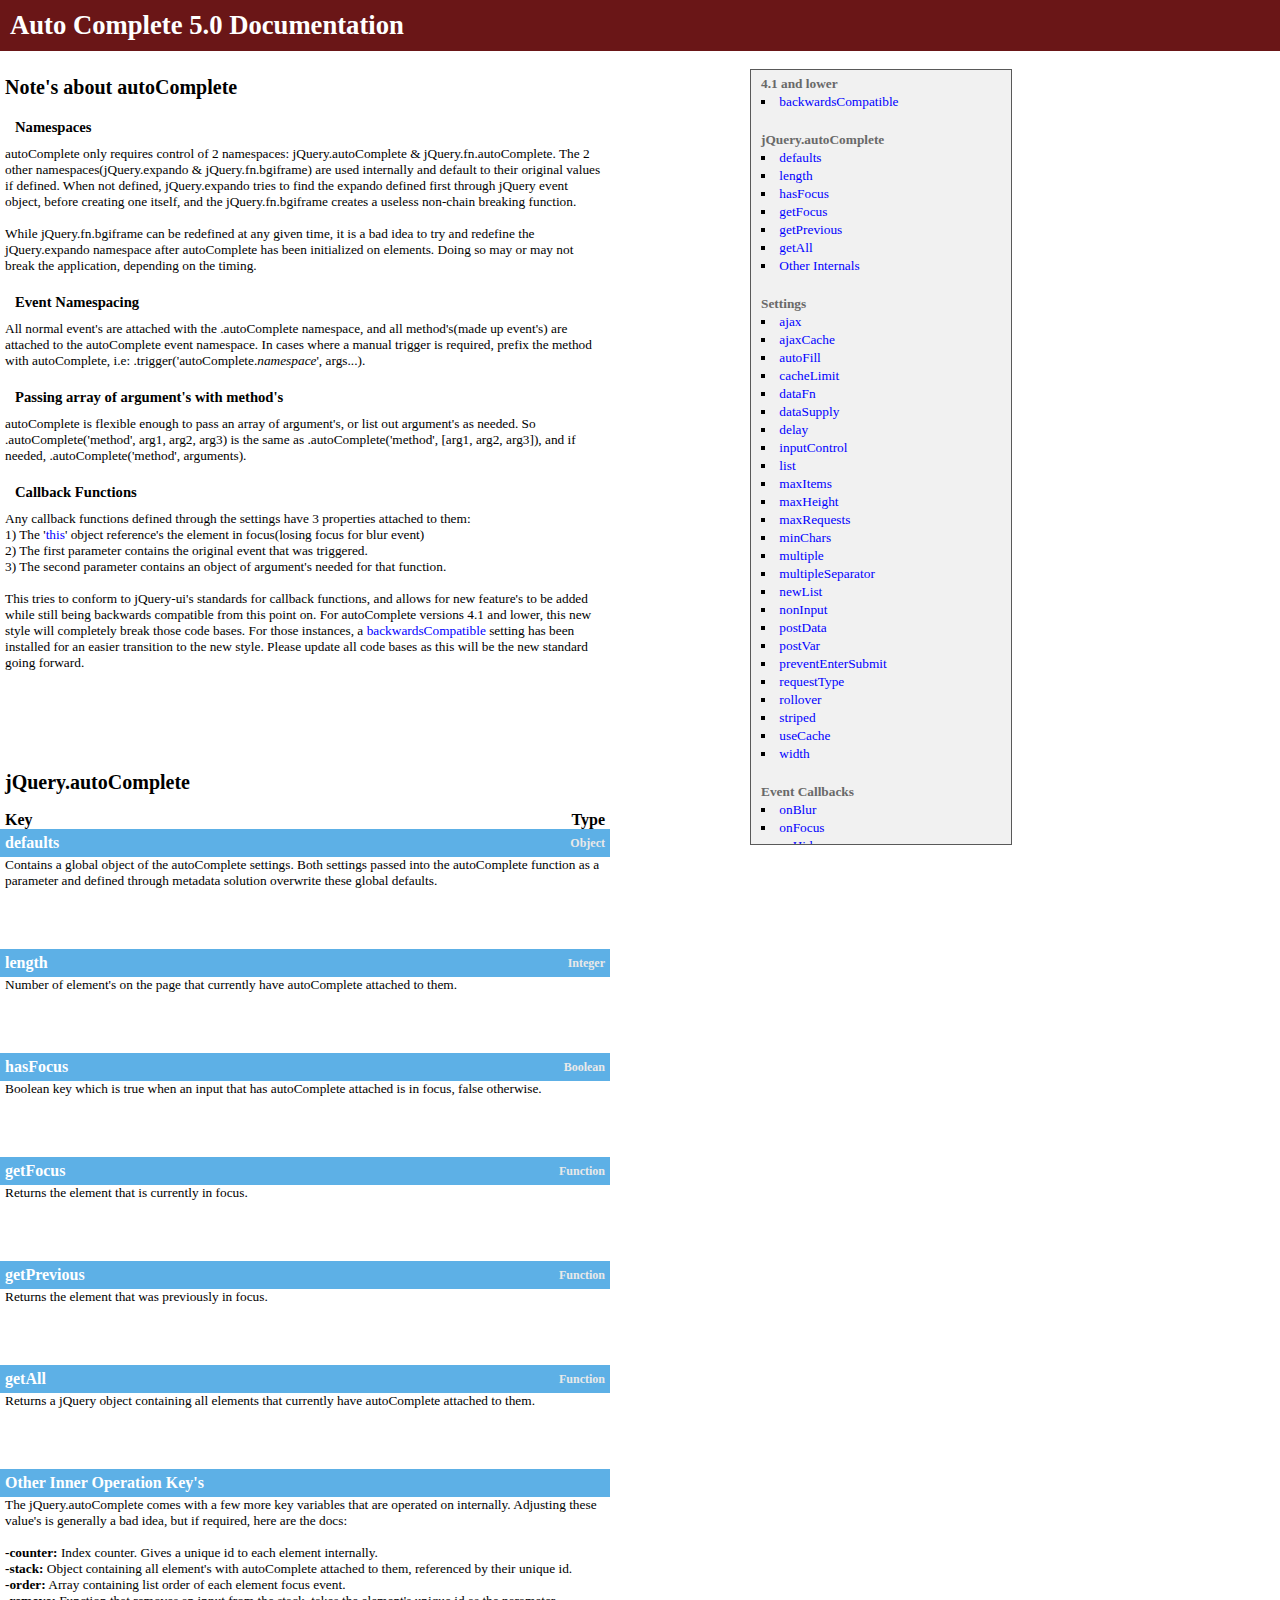
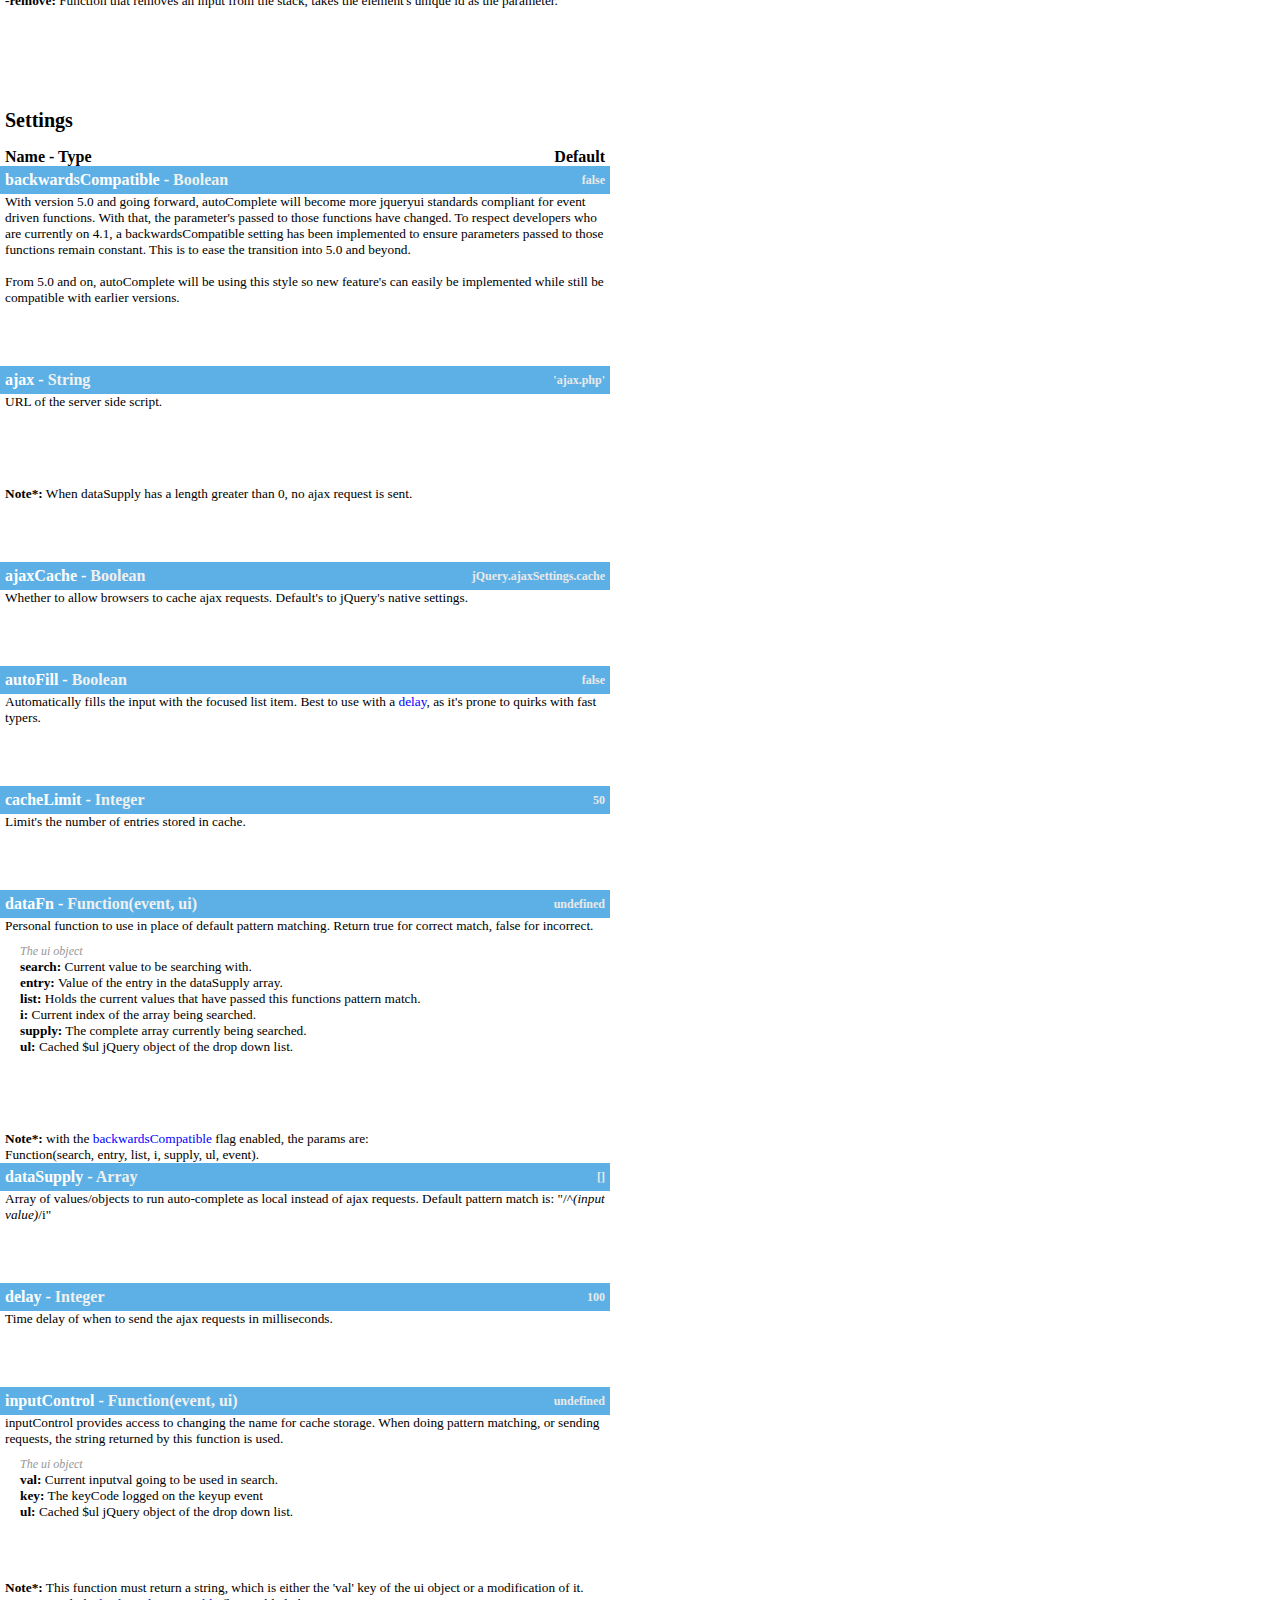
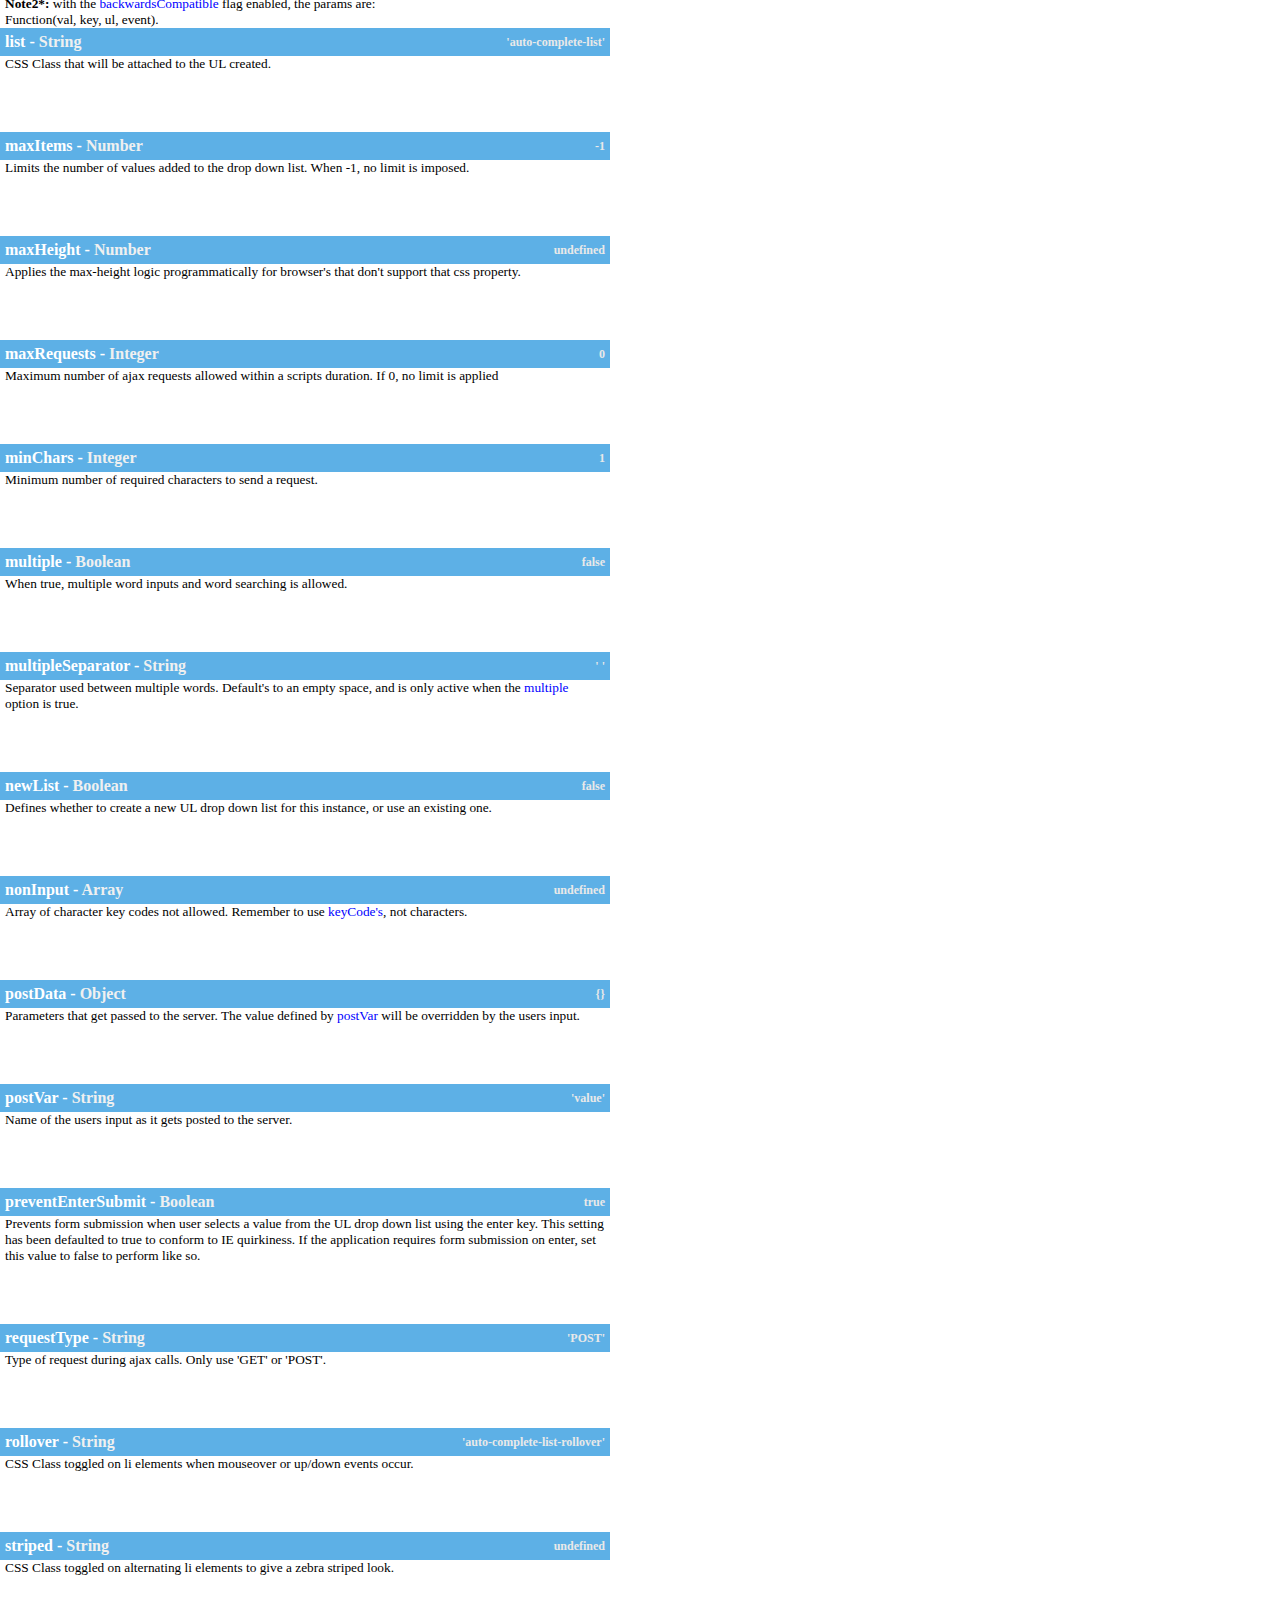
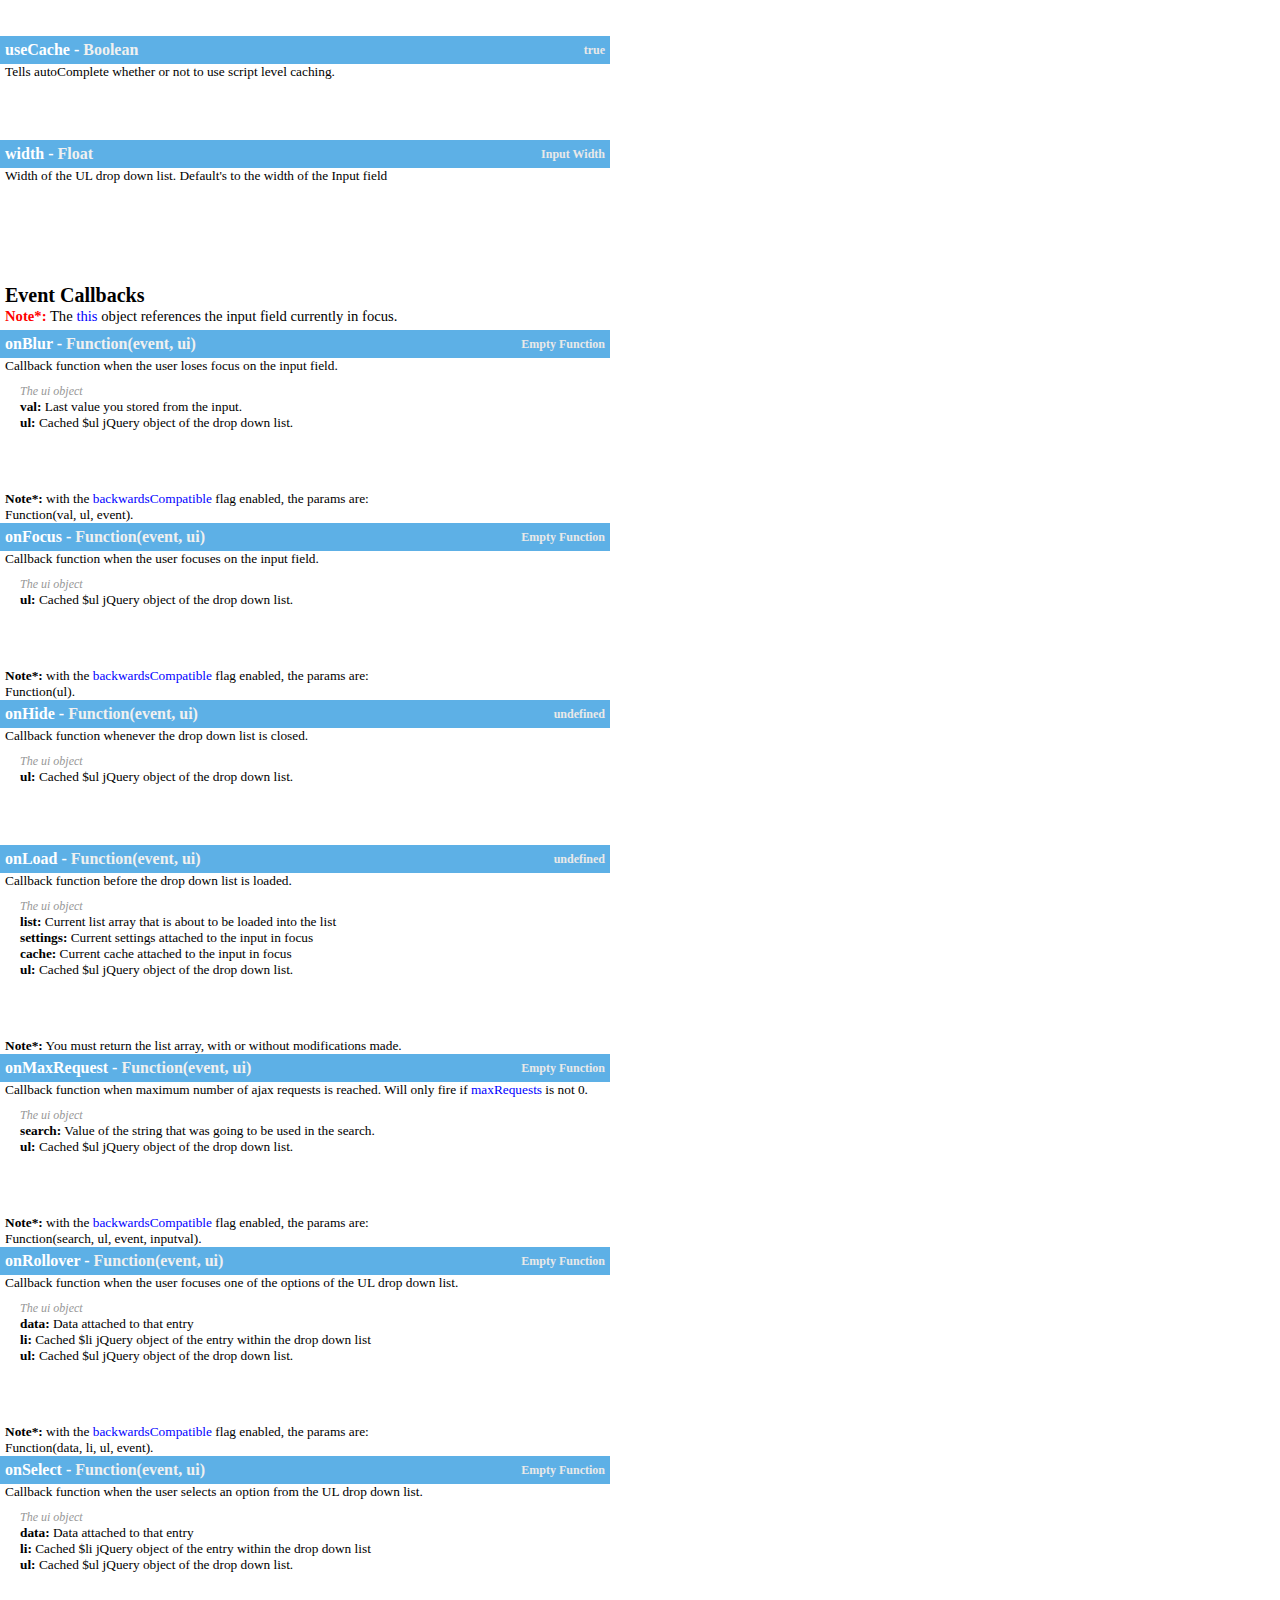
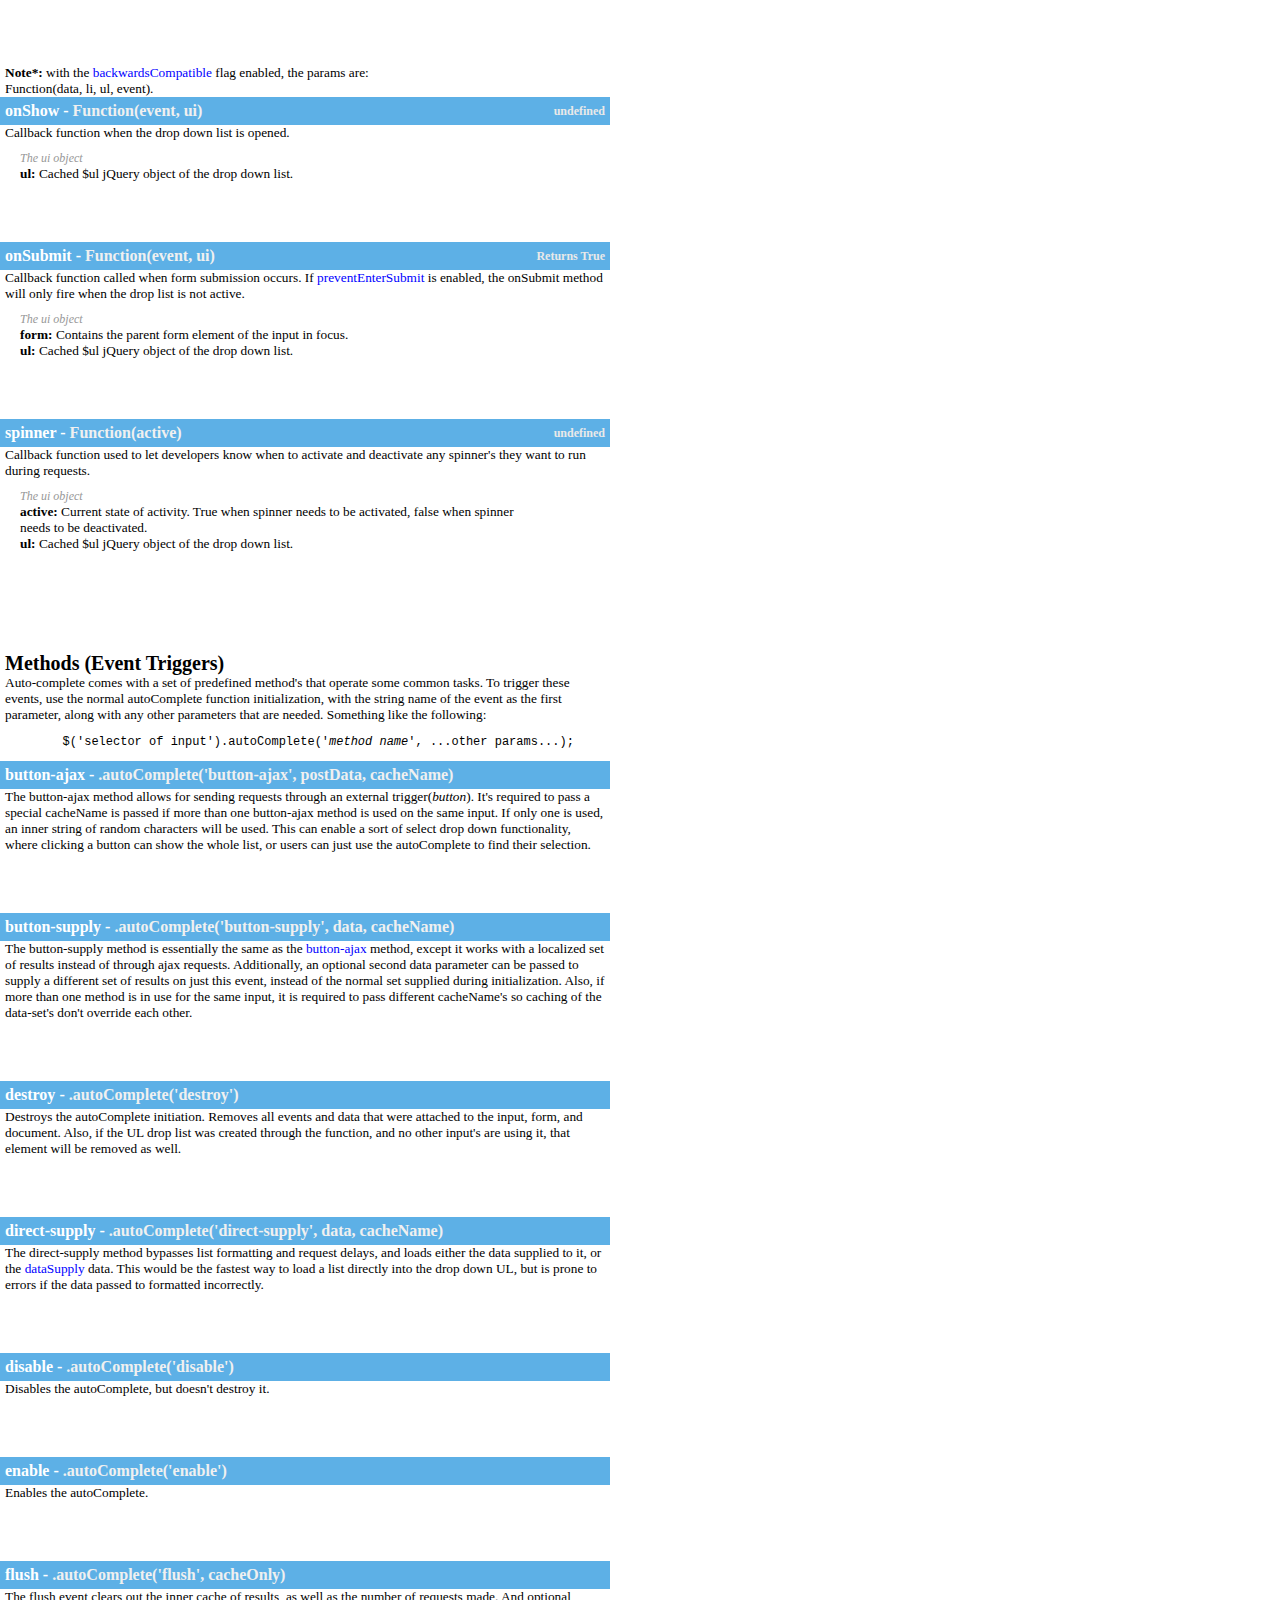
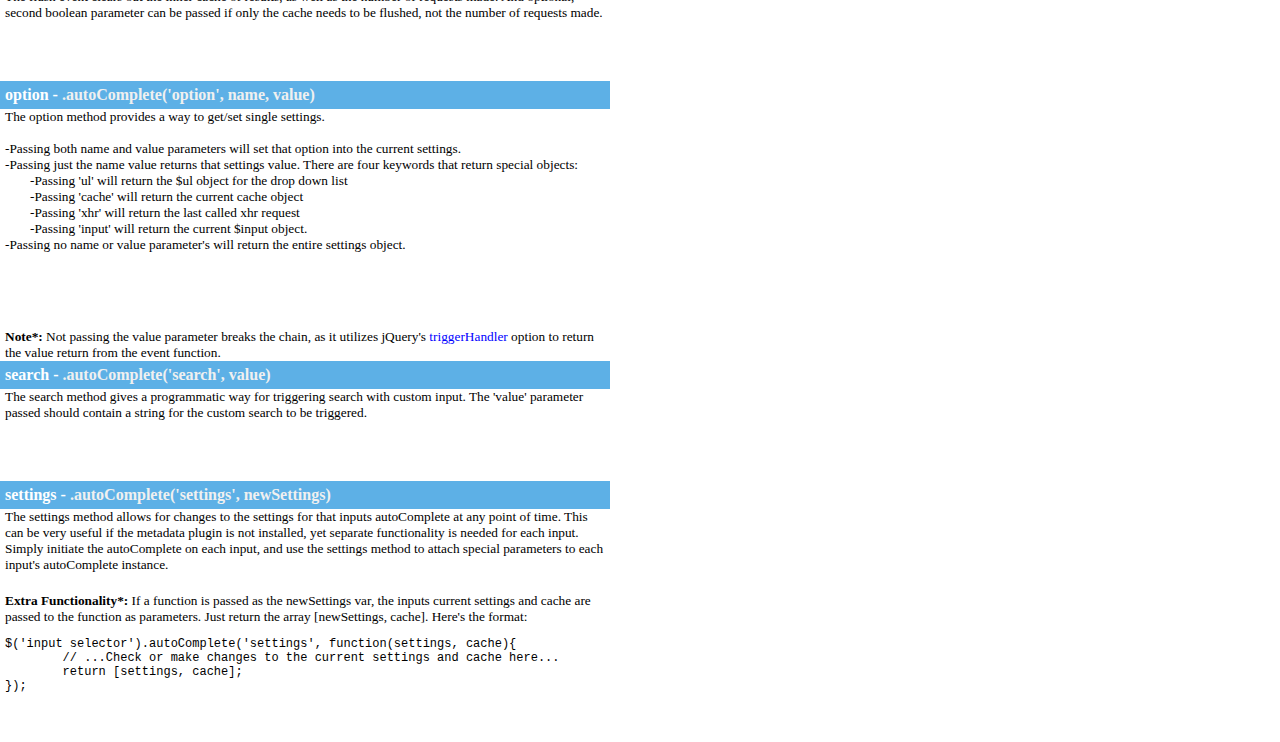
<file: docs.html>
<!DOCTYPE html PUBLIC "-//W3C//DTD XHTML 1.0 Transitional//EN"
	 "http://www.w3.org/TR/xhtml1/DTD/xhtml1-transitional.dtd">

<html xmlns="http://www.w3.org/1999/xhtml" xml:lang="en" lang="en">
<head>
	<title>Auto Complete 5.0</title>
	<link rel='stylesheet' type='text/css' href='docs.css' />
	<script type='text/javascript' src='jquery-1.3.2.js'></script>
	<script type='text/javascript' src='jquery.history.js'></script>
<script type='text/javascript'>
$(function(){
	var $h1 = $('h1').eq(0);
	$('ul#menu').css({
		height: ( $(window).height()-$h1.outerHeight() )*.9,
		position: 'fixed',
		overflow: 'auto',
		top: $h1.outerHeight() + 5
	});
	$.historyInit(function(hash){
		$('h3.focus').removeClass('focus');
		$('a[name='+hash+']').parent().addClass('focus');
		$('#menu li.focus').removeClass('focus');
		$('a[href=#'+hash+']').parent().addClass('focus');
	});
});
</script>
</head>
<body>
<!--
Auto Complete 5.0 Docs
November 22, 2009
Corey Hart @ http://www.codenothing.com
-->


<h1>Auto Complete 5.0 Documentation</h1>


<ul id='menu'>
	<li class='title'>4.1 and lower</li>
	<li><a href='#backwardsCompatible'>backwardsCompatible</a></li>

	<li class='title' style='margin-top: 20px;'>jQuery.autoComplete</li>
	<li><a href='#defaults'>defaults</a></li>
	<li><a href='#length'>length</a></li>
	<li><a href='#hasFocus'>hasFocus</a></li>
	<li><a href='#getFocus'>getFocus</a></li>
	<li><a href='#getPrevious'>getPrevious</a></li>
	<li><a href='#getAll'>getAll</a></li>
	<li><a href='#other'>Other Internals</a></li>

	<li class='title' style='margin-top: 20px;'>Settings</li>
	<li><a href='#ajax'>ajax</a></li>
	<li><a href='#ajaxCache'>ajaxCache</a></li>
	<li><a href='#autoFill'>autoFill</a></li>
	<li><a href='#cacheLimit'>cacheLimit</a></li>
	<li><a href='#dataFn'>dataFn</a></li>
	<li><a href='#dataSupply'>dataSupply</a></li>
	<li><a href='#delay'>delay</a></li>
	<li><a href='#inputControl'>inputControl</a></li>
	<li><a href='#list'>list</a></li>
	<li><a href='#maxItems'>maxItems</a></li>
	<li><a href='#maxHeight'>maxHeight</a></li>
	<li><a href='#maxRequests'>maxRequests</a></li>
	<li><a href='#minChars'>minChars</a></li>
	<li><a href='#multiple'>multiple</a></li>
	<li><a href='#multipleSeparator'>multipleSeparator</a></li>
	<li><a href='#newList'>newList</a></li>
	<li><a href='#nonInput'>nonInput</a></li>
	<li><a href='#postData'>postData</a></li>
	<li><a href='#postVar'>postVar</a></li>
	<li><a href='#preventEnterSubmit'>preventEnterSubmit</a></li>
	<li><a href='#requestType'>requestType</a></li>
	<li><a href='#rollover'>rollover</a></li>
	<li><a href='#striped'>striped</a></li>
	<li><a href='#useCache'>useCache</a></li>
	<li><a href='#width'>width</a></li>

	<li class='title' style='margin-top:20px;'>Event Callbacks</li>
	<li><a href='#onBlur'>onBlur</a></li>
	<li><a href='#onFocus'>onFocus</a></li>
	<li><a href='#onHide'>onHide</a></li>
	<li><a href='#onLoad'>onLoad</a></li>
	<li><a href='#onMaxRequest'>onMaxRequest</a></li>
	<li><a href='#onRollover'>onRollover</a></li>
	<li><a href='#onSelect'>onSelect</a></li>
	<li><a href='#onShow'>onShow</a></li>
	<li><a href='#onSubmit'>onSubmit</a></li>
	<li><a href='#spinner'>spinner</a></li>

	<li class='title' style='margin-top:20px;'>Methods (Event Triggers)</li>
	<li><a href='#button-ajax'>button-ajax</a></li>
	<li><a href='#button-supply'>button-supply</a></li>
	<li><a href='#destroy'>destroy</a></li>
	<li><a href='#direct-supply'>direct-supply</a></li>
	<li><a href='#disable'>disable</a></li>
	<li><a href='#enable'>enable</a></li>
	<li><a href='#flush'>flush</a></li>
	<li><a href='#option'>option</a></li>
	<li><a href='#search'>search</a></li>
	<li><a href='#settings'>settings</a></li>

	<li class='index' style='margin-top:20px;list-style:none;font-size:8pt;'><a href='index.html'><i>&lt;--Back to index</i></a></li>
	<li class='index' style='list-style:none;font-size:8pt;'>
		<a href='http://www.codenothing.com/archives/jquery/auto-complete/'><i>&lt;--Back to Original Article</i></a>
	</li>
</ul>



<!--

	Notes

-->


<div id='notes'>
	<h2>Note's about autoComplete</h2>
	<b>Namespaces</b>

	autoComplete only requires control of 2 namespaces: jQuery.autoComplete &amp; jQuery.fn.autoComplete. The 2 other
	namespaces(jQuery.expando &amp; jQuery.fn.bgiframe) are used internally and default to their original values if
	defined. When not defined, jQuery.expando tries to find the expando defined first through jQuery event object, 
	before creating one itself, and the jQuery.fn.bgiframe creates a useless non-chain breaking function.<br><br>

	While jQuery.fn.bgiframe can be redefined at any given time, it is a bad idea to try and redefine the jQuery.expando
	namespace after autoComplete has been initialized on elements. Doing so may or may not break the application, depending
	on the timing. 

	<b>Event Namespacing</b>

	All normal event's are attached with the .autoComplete namespace, and all method's(made up event's) are attached to
	the autoComplete event namespace. In cases where a manual trigger is required, prefix the method with
	autoComplete, i.e: .trigger('autoComplete.<i>namespace</i>', args...).

	<b>Passing array of argument's with method's</b>

	autoComplete is flexible enough to pass an array of argument's, or list out argument's as needed. So 
	.autoComplete('method', arg1, arg2, arg3) is the same as .autoComplete('method', [arg1, arg2, arg3]), and
	if needed, .autoComplete('method', arguments).

	<b>Callback Functions</b>

	Any callback functions defined through the settings have 3 properties attached to them:<br>
	1) The '<span style='color:blue;'>this</span>' object reference's the element in focus(losing focus for blur event)<br>
	2) The first parameter contains the original event that was triggered.<br>
	3) The second parameter contains an object of argument's needed for that function.<br><br>
	
	This tries to conform to jQuery-ui's standards for callback functions, and allows for new feature's to be added while still
	being backwards compatible from this point on. For autoComplete versions 4.1 and lower, this new style will completely
	break those code bases. For those instances, a <a href='#backwardsCompatible'>backwardsCompatible</a> setting has been installed 
	for an easier transition to the new style. Please update all code bases as this will be the new standard going forward.
</div>



<!--

	jQuery.autoComplete

-->



<h2>jQuery.autoComplete</h2>
<div class='header'>
	<div>Type</div>
	Key
</div>
<h3><div class='default'>Object</div> <a name='defaults'>defaults</a></h3>
<p>
	Contains a global object of the autoComplete settings. Both settings passed into the autoComplete function 
	as a parameter and defined through metadata solution overwrite these global defaults.
</p>



<h3><div class='default'>Integer</div> <a name='length'>length</a></h3>
<p>
	Number of element's on the page that currently have autoComplete attached to them.
</p>



<h3><div class='default'>Boolean</div> <a name='hasFocus'>hasFocus</a></h3>
<p>
	Boolean key which is true when an input that has autoComplete attached is in focus, false otherwise.
</p>



<h3><div class='default'>Function</div> <a name='getFocus'>getFocus</a></h3>
<p>
	Returns the element that is currently in focus.
</p>



<h3><div class='default'>Function</div> <a name='getPrevious'>getPrevious</a></h3>
<p>
	Returns the element that was previously in focus.
</p>



<h3><div class='default'>Function</div> <a name='getAll'>getAll</a></h3>
<p>
	Returns a jQuery object containing all elements that currently have autoComplete attached to them.
</p>



<h3><a name='other'>Other Inner Operation Key's</a></h3>
<p>
	The jQuery.autoComplete comes with a few more key variables that are operated on internally. Adjusting
	these value's is generally a bad idea, but if required, here are the docs:<br><br>

	<b>-counter:</b> Index counter. Gives a unique id to each element internally.<br>
	<b>-stack:</b> Object containing all element's with autoComplete attached to them, referenced by their unique id.<br>
	<b>-order:</b> Array containing list order of each element focus event.<br>
	<b>-remove:</b> Function that removes an input from the stack, takes the element's unique id as the parameter.<br>
</p>






<!--
	autoComplete Settings
-->


<h2>Settings</h2>
<div class='header'>
	<div>Default</div>
	Name - Type
</div>
<h3><div class='default'>false</div> <a name='backwardsCompatible'>backwardsCompatible</a> - <span class='type'>Boolean</span></h3>
<p>With version 5.0 and going forward, autoComplete will become more jqueryui standards compliant for event driven functions. With that,
the parameter's passed to those functions have changed. To respect developers who are currently on 4.1, a backwardsCompatible setting
has been implemented to ensure parameters passed to those functions remain constant. This is to ease the transition into 5.0 and beyond.<br><br>
From 5.0 and on, autoComplete will be using this style so new feature's can easily be implemented while still be compatible with earlier versions.</p>



<h3><div class='default'>'ajax.php'</div> <a name='ajax'>ajax</a> - <span class='type'>String</span></h3>
<p>URL of the server side script.<br><br>
<p class='notes'>
<b>Note*:</b> When dataSupply has a length greater than 0, no ajax request is sent.</p>
</p>



<h3><div class='default'>jQuery.ajaxSettings.cache</div> <a name='ajaxCache'>ajaxCache</a> - <span class='type'>Boolean</span></h3>
<p>Whether to allow browsers to cache ajax requests. Default's to jQuery's native settings.</p>



<h3><div class='default'>false</div> <a name='autoFill'>autoFill</a> - <span class='type'>Boolean</span></h3>
<p>Automatically fills the input with the focused list item. Best to use with a <a href='#delay'>delay</a>, as it's prone to quirks with fast typers.</p>



<h3><div class='default'>50</div> <a name='cacheLimit'>cacheLimit</a> - <span class='type'>Integer</span></h3>
<p>Limit's the number of entries stored in cache. </p>



<h3><div class='default'>undefined</div> <a name='dataFn'>dataFn</a> - <span class='type'>Function(event, ui)</span></h3>
<p>Personal function to use in place of default pattern matching. Return true for correct match, false for incorrect.</p>
<ul class='ui'>
	<li class='title'>The ui object</li>
	<li><b>search:</b> Current value to be searching with.</li>
	<li><b>entry:</b> Value of the entry in the dataSupply array.</li>
	<li><b>list:</b> Holds the current values that have passed this functions pattern match.</li>
	<li><b>i:</b> Current index of the array being searched.</li>
	<li><b>supply:</b> The complete array currently being searched.</li>
	<li><b>ul:</b> Cached $ul jQuery object of the drop down list.</li>
</ul><br>
<p class='notes'>
<b>Note*:</b> with the <a href='#backwardsCompatible'>backwardsCompatible</a> flag enabled, the params are:<br>
	Function(search, entry, list, i, supply, ul, event).
	</p>


<h3><div class='default'>[]</div> <a name='dataSupply'>dataSupply</a> - <span class='type'>Array</span></h3>
<p>Array of values/objects to run auto-complete as local instead of ajax requests. Default pattern match is: "/^<i>(input value)</i>/i"</p>



<h3><div class='default'>100</div> <a name='delay'>delay</a> - <span class='type'>Integer</span></h3>
<p>Time delay of when to send the ajax requests in milliseconds.</p>



<h3><div class='default'>undefined</div> <a name='inputControl'>inputControl</a> - <span class='type'>Function(event, ui)</span></h3>
<p>inputControl provides access to changing the name for cache storage. When doing pattern matching, or sending requests, the string returned by this function is used.</p>
<ul class='ui'>
	<li class='title'>The ui object</li>
	<li><b>val:</b> Current inputval going to be used in search.</li>
	<li><b>key:</b> The keyCode logged on the keyup event</li>
	<li><b>ul:</b> Cached $ul jQuery object of the drop down list.</li>
</ul>


<p class='notes'>
<b>Note*:</b> This function must return a string, which is either the 'val' key of the ui object or a modification of it.<br>
<b>Note2*:</b> with the <a href='#backwardsCompatible'>backwardsCompatible</a> flag enabled, the params are:<br>Function(val, key, ul, event).
</p>



<h3><div class='default'>'auto-complete-list'</div> <a name='list'>list</a> - <span class='type'>String</span></h3>
<p>CSS Class that will be attached to the UL created.</p>



<h3><div class='default'>-1</div> <a name='maxItems'>maxItems</a> - <span class='type'>Number</span></h3>
<p>Limits the number of values added to the drop down list. When -1, no limit is imposed.</p>



<h3><div class='default'>undefined</div> <a name='maxHeight'>maxHeight</a> - <span class='type'>Number</span></h3>
<p>Applies the max-height logic programmatically for browser's that don't support that css property.</p>



<h3><div class='default'>0</div> <a name='maxRequests'>maxRequests</a> - <span class='type'>Integer</span></h3>
<p>Maximum number of ajax requests allowed within a scripts duration. If 0, no limit is applied</p>



<h3><div class='default'>1</div> <a name='minChars'>minChars</a> - <span class='type'>Integer</span></h3>
<p>Minimum number of required characters to send a request.</p>



<h3><div class='default'>false</div> <a name='multiple'>multiple</a> - <span class='type'>Boolean</span></h3>
<p>When true, multiple word inputs and word searching is allowed.</p>



<h3><div class='default'>' '</div> <a name='multipleSeparator'>multipleSeparator</a> - <span class='type'>String</span></h3>
<p>Separator used between multiple words. Default's to an empty space, and is only active when the <a href='#multiple'>multiple</a> option is true.</p>



<h3><div class='default'>false</div> <a name='newList'>newList</a> - <span class='type'>Boolean</span></h3>
<p>Defines whether to create a new UL drop down list for this instance, or use an existing one.</p>



<h3><div class='default'>undefined</div> <a name='nonInput'>nonInput</a> - <span class='type'>Array</span></h3>
<p>Array of character key codes not allowed. Remember to use 
<a href='http://www.cambiaresearch.com/c4/702b8cd1-e5b0-42e6-83ac-25f0306e3e25/Javascript-Char-Codes-Key-Codes.aspx'>keyCode's</a>,
not characters.</p>



<h3><div class='default'>{}</div> <a name='postData'>postData</a> - <span class='type'>Object</span></h3>
<p>Parameters that get passed to the server. The value defined by <a href='#postVar'>postVar</a> will be overridden by the users input.</p>



<h3><div class='default'>'value'</div> <a name='postVar'>postVar</a> - <span class='type'>String</span></h3>
<p>Name of the users input as it gets posted to the server.</p>



<h3><div class='default'>true</div> <a name='preventEnterSubmit'>preventEnterSubmit</a> - <span class='type'>Boolean</span></h3>
<p>
	Prevents form submission when user selects a value from the UL drop down list using the enter key. This setting has been
	defaulted to true to conform to IE quirkiness. If the application requires form submission on enter, set this value to false
	to perform like so.
</p>



<h3><div class='default'>'POST'</div> <a name='requestType'>requestType</a> - <span class='type'>String</span></h3>
<p>Type of request during ajax calls. Only use 'GET' or 'POST'.</p>



<h3><div class='default'>'auto-complete-list-rollover'</div> <a name='rollover'>rollover</a> - <span class='type'>String</span></h3>
<p>CSS Class toggled on li elements when mouseover or up/down events occur.</p>



<h3><div class='default'>undefined</div> <a name='striped'>striped</a> - <span class='type'>String</span></h3>
<p>CSS Class toggled on alternating li elements to give a zebra striped look.</p>



<h3><div class='default'>true</div> <a name='useCache'>useCache</a> - <span class='type'>Boolean</span></h3>
<p>Tells autoComplete whether or not to use script level caching.</p>



<h3><div class='default'>Input Width</div> <a name='width'>width</a> - <span class='type'>Float</span></h3>
<p>Width of the UL drop down list. Default's to the width of the Input field</p>



<h2 style='margin-bottom: 0px;'>Event Callbacks</h2>
<div style='margin: 1px 0 5px 0; font-size: 11pt;'>
	<b style='color: red;'>Note*:</b> The <span style='color:blue;'>this</span> object references the input field currently in focus.
</div>

<h3><div class='default'>Empty Function</div> <a name='onBlur'>onBlur</a> - <span class='type'>Function(event, ui)</span></h3>
<p>Callback function when the user loses focus on the input field.</p>
<ul class='ui'>
	<li class='title'>The ui object</li>
	<li><b>val:</b> Last value you stored from the input.</li>
	<li><b>ul:</b> Cached $ul jQuery object of the drop down list.</li>
</ul>
<p class='notes'>
<b>Note*:</b> with the <a href='#backwardsCompatible'>backwardsCompatible</a> flag enabled, the params are:<br>Function(val, ul, event).
</p>



<h3><div class='default'>Empty Function</div> <a name='onFocus'>onFocus</a> - <span class='type'>Function(event, ui)</span></h3>
<p>Callback function when the user focuses on the input field.</p>
<ul class='ui'>
	<li class='title'>The ui object</li>
	<li><b>ul:</b> Cached $ul jQuery object of the drop down list.</li>
</ul>
<p class='notes'>
<b>Note*:</b> with the <a href='#backwardsCompatible'>backwardsCompatible</a> flag enabled, the params are:<br>Function(ul).
</p>



<h3><div class='default'>undefined</div> <a name='onHide'>onHide</a> - <span class='type'>Function(event, ui)</span></h3>
<p>Callback function whenever the drop down list is closed.</p>
<ul class='ui'>
	<li class='title'>The ui object</li>
	<li><b>ul:</b> Cached $ul jQuery object of the drop down list.</li>
</ul>



<h3><div class='default'>undefined</div> <a name='onLoad'>onLoad</a> - <span class='type'>Function(event, ui)</span></h3>
<p>Callback function before the drop down list is loaded.</p>
<ul class='ui'>
	<li class='title'>The ui object</li>
	<li><b>list:</b> Current list array that is about to be loaded into the list</li>
	<li><b>settings:</b> Current settings attached to the input in focus</li>
	<li><b>cache:</b> Current cache attached to the input in focus</li>
	<li><b>ul:</b> Cached $ul jQuery object of the drop down list.</li>
</ul>
<p class='notes'>
<b>Note*:</b> You must return the list array, with or without modifications made. 
</p>



<h3><div class='default'>Empty Function</div> <a name='onMaxRequest'>onMaxRequest</a> - <span class='type'>Function(event, ui)</span></h3>
<p>Callback function when maximum number of ajax requests is reached. Will only fire if <a href='#maxRequests'>maxRequests</a> is not 0.</p>
<ul class='ui'>
	<li class='title'>The ui object</li>
	<li><b>search:</b> Value of the string that was going to be used in the search.</li>
	<li><b>ul:</b> Cached $ul jQuery object of the drop down list.</li>
</ul>
<p class='notes'>
<b>Note*:</b> with the <a href='#backwardsCompatible'>backwardsCompatible</a> flag enabled, the params are:<br>Function(search, ul, event, inputval).
</p>



<h3><div class='default'>Empty Function</div> <a name='onRollover'>onRollover</a> - <span class='type'>Function(event, ui)</span></h3>
<p>Callback function when the user focuses one of the options of the UL drop down list.</p>
<ul class='ui'>
	<li class='title'>The ui object</li>
	<li><b>data:</b> Data attached to that entry</li>
	<li><b>li:</b> Cached $li jQuery object of the entry within the drop down list</li>
	<li><b>ul:</b> Cached $ul jQuery object of the drop down list.</li>
</ul>
<p class='notes'>
<b>Note*:</b> with the <a href='#backwardsCompatible'>backwardsCompatible</a> flag enabled, the params are:<br>Function(data, li, ul, event).
</p>



<h3><div class='default'>Empty Function</div> <a name='onSelect'>onSelect</a> - <span class='type'>Function(event, ui)</span></h3>
<p>Callback function when the user selects an option from the UL drop down list.</p>
<ul class='ui'>
	<li class='title'>The ui object</li>
	<li><b>data:</b> Data attached to that entry</li>
	<li><b>li:</b> Cached $li jQuery object of the entry within the drop down list</li>
	<li><b>ul:</b> Cached $ul jQuery object of the drop down list.</li>
</ul>
<br><br>
<p class='notes'>
<b>Note*:</b> with the <a href='#backwardsCompatible'>backwardsCompatible</a> flag enabled, the params are:<br>Function(data, li, ul, event).
</p>



<h3><div class='default'>undefined</div> <a name='onShow'>onShow</a> - <span class='type'>Function(event, ui)</span></h3>
<p>Callback function when the drop down list is opened.</p>
<ul class='ui'>
	<li class='title'>The ui object</li>
	<li><b>ul:</b> Cached $ul jQuery object of the drop down list.</li>
</ul>



<h3><div class='default'>Returns True</div> <a name='onSubmit'>onSubmit</a> - <span class='type'>Function(event, ui)</span></h3>
<p>Callback function called when form submission occurs. If <a href='#preventEnterSubmit'>preventEnterSubmit</a> is enabled, the onSubmit method will only fire when the drop list is not active.</p>
<ul class='ui'>
	<li class='title'>The ui object</li>
	<li><b>form:</b> Contains the parent form element of the input in focus.</li>
	<li><b>ul:</b> Cached $ul jQuery object of the drop down list.</li>
</ul>



<h3><div class='default'>undefined</div> <a name='spinner'>spinner</a> - <span class='type'>Function(active)</span></h3>
<p>Callback function used to let developers know when to activate and deactivate any spinner's they want to run during requests.</p>
<ul class='ui'>
	<li class='title'>The ui object</li>
	<li><b>active:</b> Current state of activity. True when spinner needs to be activated, false when spinner needs to be deactivated.</li>
	<li><b>ul:</b> Cached $ul jQuery object of the drop down list.</li>
</ul>




<h2 style='margin-bottom: 0px;'>Methods (Event Triggers)</h2>
<div style='width:600px;margin-bottom:10px;'>
	Auto-complete comes with a set of predefined method's that operate some common tasks.
	To trigger these events, use the normal autoComplete function initialization, with the
	string name of the event as the first parameter, along with any other parameters that
	are needed. Something like the following:
<pre>
	$('selector of input').autoComplete('<i>method name</i>', ...other params...);
</pre>
</div>


<h3><a name='button-ajax'>button-ajax</a> - <span class='type'>.autoComplete('button-ajax', postData, cacheName)</span></h3>
<p>
The button-ajax method allows for sending requests through an external trigger(<i style='font-weight: normal;'>button</i>).
It's required to pass a special cacheName is passed if more than one button-ajax method is used on the same input. If only one is 
used, an inner string of random characters will be used. This can enable a sort of select drop down functionality, where 
clicking a button can show the whole list, or users can just use the autoComplete to find their selection.
</p>



<h3><a name='button-supply'>button-supply</a> - <span class='type'>.autoComplete('button-supply', data, cacheName)</span></h3>
<p>
The button-supply method is essentially the same as the <a href='#button-ajax'>button-ajax</a> method, except it works
with a localized set of results instead of through ajax requests. Additionally, an optional
second data parameter can be passed to supply a different set of results on just this event,
instead of the normal set supplied during initialization. Also, if more than one method is in use for the
same input, it is required to pass different cacheName's so caching of the data-set's don't override each other.
</p>



<h3><a name='destroy'>destroy</a> - <span class='type'>.autoComplete('destroy')</span></h3>
<p>
Destroys the autoComplete initiation. Removes all events and data that were attached to
the input, form, and document. Also, if the UL drop list was created through the function, and
no other input's are using it, that element will be removed as well.
</p>



<h3><a name='direct-supply'>direct-supply</a> - <span class='type'>.autoComplete('direct-supply', data, cacheName)</span></h3>
<p>
The direct-supply method bypasses list formatting and request delays, and loads either the data supplied to it, or the 
<a href='#dataSupply'>dataSupply</a> data. This would be the fastest way to load a list directly into the drop down UL, but
is prone to errors if the data passed to formatted incorrectly.
</p>



<h3><a name='disable'>disable</a> - <span class='type'>.autoComplete('disable')</span></h3>
<p>
Disables the autoComplete, but doesn't destroy it.
</p>



<h3><a name='enable'>enable</a> - <span class='type'>.autoComplete('enable')</span></h3>
<p>
Enables the autoComplete.
</p>



<h3><a name='flush'>flush</a> - <span class='type'>.autoComplete('flush', cacheOnly)</span></h3>
<p>
The flush event clears out the inner cache of results, as well as the number of requests made.
And optional, second boolean parameter can be passed if only the cache needs to be flushed, not
the number of requests made.
</p>



<h3><a name='option'>option</a> - <span class='type'>.autoComplete('option', name, value)</span></h3>
<p>
The option method provides a way to get/set single settings.<br><br>
-Passing both name and value parameters will set that option into the current settings.<br>
-Passing just the name value returns that settings value. There are four keywords that return special objects:
<span style='display:block;margin: 0 0 0 25px;'>
	-Passing 'ul' will return the $ul object for the drop down list<br>
	-Passing 'cache' will return the current cache object<br>
	-Passing 'xhr' will return the last called xhr request<br>
	-Passing 'input' will return the current $input object.<br>
</span>
-Passing no name or value parameter's will return the entire settings object.<br><br>
</p>
<p class='notes'>
<b>Note*:</b> Not passing the value parameter breaks the chain, as it utilizes jQuery's
<a href='http://docs.jquery.com/Events/triggerHandler'>triggerHandler</a> option to return the value return from the event function.
</p>



<h3><a name='search'>search</a> - <span class='type'>.autoComplete('search', value)</span></h3>
<p>
The search method gives a programmatic way for triggering search with custom input. The 'value'
parameter passed should contain a string for the custom search to be triggered.
</p>



<h3><a name='settings'>settings</a> - <span class='type'>.autoComplete('settings', newSettings)</span></h3>
<p style='margin-bottom: 20px;'>
The settings method allows for changes to the settings for that inputs autoComplete at any
point of time. This can be very useful if the metadata plugin is not installed, yet separate
functionality is needed for each input. Simply initiate the autoComplete on each input,
and use the settings method to attach special parameters to each input's autoComplete instance.
</p>

<p class='notes'>
<b>Extra Functionality*:</b> If a function is passed as the newSettings var, the inputs current settings and cache
are passed to the function as parameters. Just return the array [newSettings, cache]. Here's the format:
</p>

<pre>
$('input selector').autoComplete('settings', function(settings, cache){
	// ...Check or make changes to the current settings and cache here...
	return [settings, cache];
});
</pre>

<br><br>


</body>
</html>
</file>
<file: demo/styles.css>
/**
 * Auto Complete [VERSION] - CSS Temp
 * [DATE]
 * Corey Hart @ http://www.codenothing.com
 */ 
body {
	font-size: 10pt;
	margin: 0;
	padding: 2px;
}

body {
	font-family: Verdana;
	font-size: 10pt;
	padding: 10px;
	margin: 0;
}

div.content, h3 {
	width: 600px;
}

h1 {
	margin: -10px -10px 10px -10px;
	padding: 10px;
	background-color: #6A1617;
	color: white;
}

h3 {
	border-top: 3px solid #595959;
	margin-top: 120px;
	padding-top: 100px;
}

h3.first {
	border-top: none;
	margin-top: 0;
}

pre {
	font-size: 8pt;
	border: 2px dashed #ADADB3;
	background-color: #F7F7F7;
	padding: 10px;
	width: 576px;
	overflow: auto;
}

input {
	padding: 2px;
	font-size: 9pt;
}

#AutoCompleteFocus {
	position: absolute;
	font-size: 9pt;
	background-color: #f6f6f6;
	border: 2px solid #c1c1c1;
	top: 80px;
	left: 800px;
	padding: 15px;
	width: 300px;
	overflow: auto;
}

/* Hack for ie6, the helper window will scroll with every browser but ie6 */
body > #AutoCompleteFocus {
	position: fixed;
}

#AutoCompleteFocus div {
	margin-bottom: 20px;
	width: auto;
}

#AutoCompleteFocus pre {
	display: none;
	width: auto;
	overflow: visible;
	border: none;
	background-color: none;
}
</file>
<file: docs/styles.css>
/**
 * Auto Complete 5.1 Docs CSS Temp
 * April 13, 2010
 * Corey Hart @ http://www.codenothing.com
 */ 


body {
	font-family: Verdana;
	font-size: 10pt;
	margin: 0;
	padding: 5px;
}

h1 {
	font-family: default;
	margin: -5px -5px 0 -5px;
	padding: 10px;
	background-color: #6A1617;
	color: white;
}

h3 {
	background-color: #5DB0E6;
	color: white;
	font-size: 12pt;
	margin: 0 0 0 -5px;
	padding: 5px;
	width: 600px;
}

h3.focus {
	background-color: #D03535;
}

p {
	margin: 0 0 60px 0;
	width: 600px;
}

p.notes {
	margin: -30px 0 40px 0;
	width: 600px;
}

a {
	color: blue;
	text-decoration: none;
}

h2 {
	margin-top: 100px;
}

h3 a {
	color: white;
}

pre {
	font-size: 9pt;
}

/* Notes Section */
#notes {
	margin: 25px 0 40px 0;
	width: 600px;
}

#notes h2 {
	margin-top: 0;
}

#notes b {
	display: block;
	margin: 20px 0 10px 10px;
	font-size: 11pt;
}

#notes pre {
	width: 550px;
	background-color: #f7f7f7;
	border: 1px solid #c1c1c1;
	overflow: auto;
	margin-left: 5px;
	padding: 10px;
}


/* ui object menu */
ul.ui {
	list-style: none;
	margin:-50px 0 60px 0;
	padding:0 15px;
	width: 500px;
}

ul.ui .title {
	font-size: 9pt;
	font-style: italic;
	color: #989898;
}


/* Header */
.header {
	width: 600px;
	font-size: 12pt;
	font-weight: bold;
}

.header div {
	float: right;
}

.type {
	color: #f0f0f0;
}

.default {
	float: right;
	font-size: 9pt;
	padding-top:2px;
	color: #e9e9e9;
}


/* Floating Menu */
ul#menu {
	position: fixed;
	top: 30px;
	left: 750px;
	width: 250px;
	list-style-type: square;
	list-style-position: inside;
	padding: 5px;
	border: 1px solid #595959;
	background-color: #f1f1f1;
}

ul#menu li {
	padding: 1px 25px 1px 5px;
}

ul#menu li.focus {
	background-color: #c1c1c1;
}

ul#menu li.focus a {
	color: black;
	font-style: italic;
}

ul#menu li.title {
	list-style: none;
	font-weight: bold;
	color: #696969;
}
</file>
<file: docs.css>
/**
 * Auto Complete 5.0 - CSS Temp
 * November 22, 2009
 * Corey Hart @ http://www.codenothing.com
 */ 


body {
	font-family: Verdana;
	font-size: 10pt;
	margin: 0;
	padding: 5px;
}

h1 {
	font-family: default;
	margin: -5px -5px 0 -5px;
	padding: 10px;
	background-color: #6A1617;
	color: white;
}

h3 {
	background-color: #5DB0E6;
	color: white;
	font-size: 12pt;
	margin: 0 0 0 -5px;
	padding: 5px;
	width: 600px;
}

h3.focus {
	background-color: #D03535;
}

p {
	margin: 0 0 60px 0;
	width: 600px;
}

p.notes {
	margin: 0;
	width: 600px;
}

a {
	color: blue;
	text-decoration: none;
}

h2 {
	margin-top: 100px;
}

h3 a {
	color: white;
}

pre {
	font-size: 9pt;
}

/* Notes Section */
#notes {
	margin: 25px 0 40px 0;
	width: 600px;
}

#notes h2 {
	margin-top: 0;
}

#notes b {
	display: block;
	margin: 20px 0 10px 10px;
	font-size: 11pt;
}

#notes pre {
	width: 550px;
	background-color: #f7f7f7;
	border: 1px solid #c1c1c1;
	overflow: auto;
	margin-left: 5px;
	padding: 10px;
}


/* ui object menu */
ul.ui {
	list-style: none;
	margin:-50px 0 60px 0;
	padding:0 15px;
	width: 500px;
}

ul.ui .title {
	font-size: 9pt;
	font-style: italic;
	color: #989898;
}


/* Header */
.header {
	width: 600px;
	font-size: 12pt;
	font-weight: bold;
}

.header div {
	float: right;
}

.type {
	color: #f0f0f0;
}

.default {
	float: right;
	font-size: 9pt;
	padding-top:2px;
	color: #e9e9e9;
}


/* Floating Menu */
ul#menu {
	position: fixed;
	top: 30px;
	left: 750px;
	width: 250px;
	list-style-type: square;
	list-style-position: inside;
	padding: 5px;
	border: 1px solid #595959;
	background-color: #f1f1f1;
}

ul#menu li {
	padding: 1px 25px 1px 5px;
}

ul#menu li.focus {
	background-color: #c1c1c1;
}

ul#menu li.focus a {
	color: black;
	font-style: italic;
}

ul#menu li.title {
	list-style: none;
	font-weight: bold;
	color: #696969;
}
</file>
